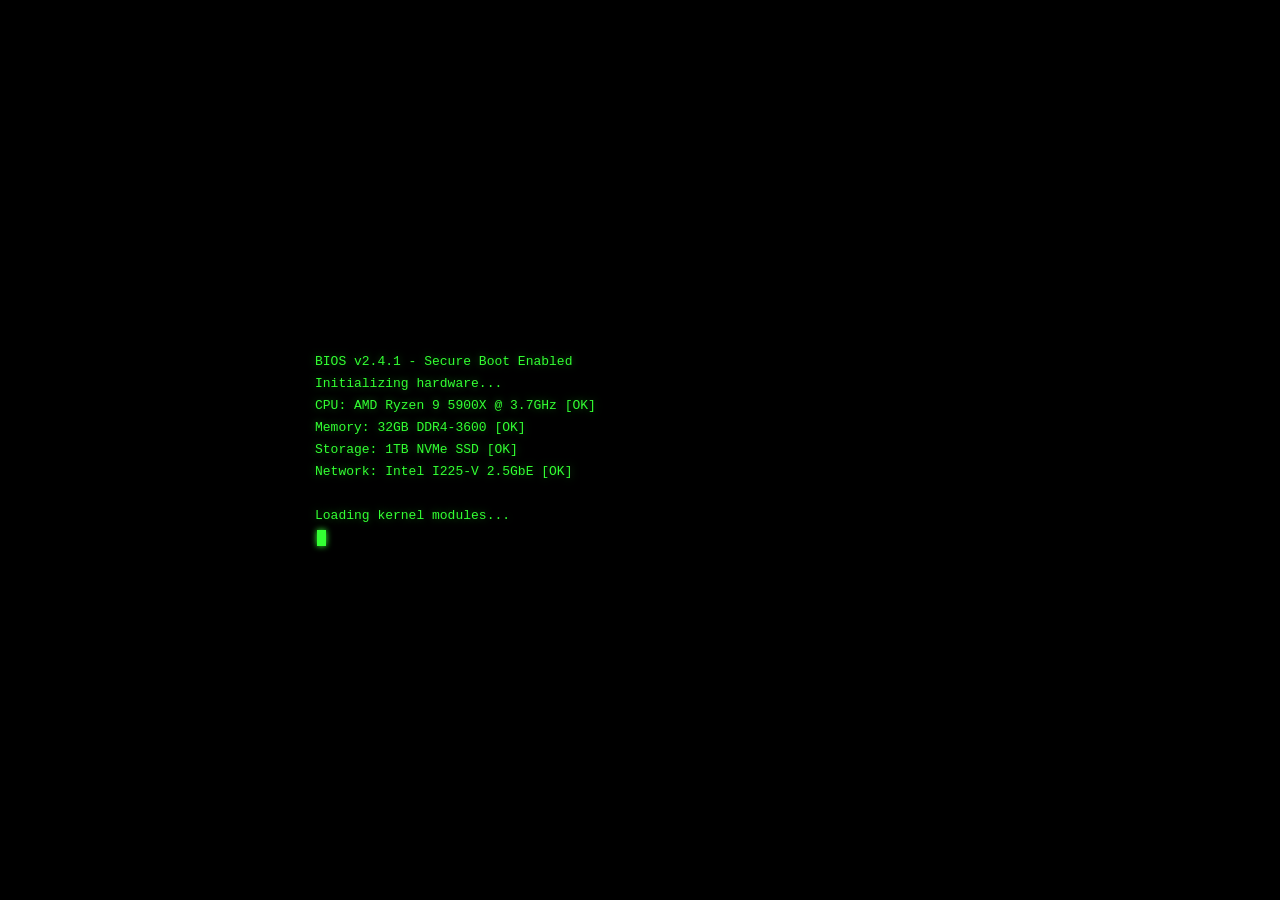
<file: index.html>
<!DOCTYPE html>
<html lang="en">
<head>
<meta charset="utf-8" />
<meta name="viewport" content="width=device-width,initial-scale=1" />
<title>Ayush Charjan | Cybersecurity Terminal Portfolio</title>
<meta name="description" content="Ayush Charjan's interactive terminal-style portfolio featuring cybersecurity projects, skills, experience, and contact links." />
<meta property="og:title" content="Ayush Charjan | Cybersecurity Terminal Portfolio" />
<meta property="og:description" content="Explore Ayush Charjan's cybersecurity-focused interactive terminal portfolio." />
<meta property="og:type" content="website" />
<meta property="og:url" content="https://ayush-charjan.github.io/" />
<meta name="twitter:card" content="summary" />
<meta name="twitter:title" content="Ayush Charjan | Cybersecurity Terminal Portfolio" />
<meta name="twitter:description" content="Explore Ayush Charjan's cybersecurity-focused interactive terminal portfolio." />
<meta name="keywords" content="Ayush Charjan, Cybersecurity, CEH, Ethical Hacker, Cloud Security, AWS, SOC Analyst, Portfolio, Pune, Nashik" />
<meta name="author" content="Ayush Charjan" />
<meta name="theme-color" content="#0a0a0a" />
<meta name="apple-mobile-web-app-capable" content="yes" />
<meta name="apple-mobile-web-app-status-bar-style" content="black-translucent" />
<link rel="icon" type="image/svg+xml" href="data:image/svg+xml,<svg xmlns='http://www.w3.org/2000/svg' viewBox='0 0 100 100'><text y='.9em' font-size='90'>💻</text></svg>" />
<link rel="preconnect" href="https://fonts.googleapis.com">
<link rel="preconnect" href="https://fonts.gstatic.com" crossorigin>
<link href="https://fonts.googleapis.com/css2?family=JetBrains+Mono:wght@400;600&display=swap" rel="stylesheet">
<link rel="stylesheet" href="./index.css" />
</head>
<body class="crt-active">

<!-- Boot Screen -->
<div class="boot-screen" id="bootScreen">
  <div class="boot-text" id="bootText"></div>
</div>

<!-- Matrix Rain Canvas -->
<canvas id="matrix-canvas"></canvas>

<!-- Header -->
<header class="top-header" id="topHeader" role="banner">
  <div class="ascii" aria-hidden="true">
 █████╗ ██╗   ██╗██╗   ██╗███████╗██╗  ██╗     ██████╗██╗  ██╗ █████╗ ██████╗      ██╗ █████╗ ███╗   ██╗
██╔══██╗╚██╗ ██╔╝██║   ██║██╔════╝██║  ██║    ██╔════╝██║  ██║██╔══██╗██╔══██╗     ██║██╔══██╗████╗  ██║
███████║ ╚████╔╝ ██║   ██║███████╗███████║    ██║     ███████║███████║██████╔╝     ██║███████║██╔██╗ ██║
██╔══██║  ╚██╔╝  ██║   ██║╚════██║██╔══██║    ██║     ██╔══██║██╔══██║██╔══██╗██   ██║██╔══██║██║╚██╗██║
██║  ██║   ██║   ╚██████╔╝███████║██║  ██║    ╚██████╗██║  ██║██║  ██║██║  ██║╚█████╔╝██║  ██║██║ ╚████║
╚═╝  ╚═╝   ╚═╝    ╚═════╝ ╚══════╝╚═╝  ╚═╝     ╚═════╝╚═╝  ╚═╝╚═╝  ╚═╝╚═╝  ╚═╝ ╚════╝ ╚═╝  ╚═╝╚═╝  ╚═══╝</div>
  <div class="top-row">
    <div class="datetime" id="live-datetime">--:--:--</div>
    <div class="badge"><span class="status-dot"></span> <span id="status-badge">ONLINE</span></div>
  </div>
</header>

<!-- Main Content -->
<main class="page" id="page" role="main">
  <h1 class="sr-only">Ayush Charjan Cybersecurity Terminal Portfolio</h1>
  <div class="main-wrap" id="mainWrap">
    <div class="terminal" id="terminal">
      <div class="term-content" id="termContent" role="log" aria-live="polite">
        <div id="outputContainer"></div>
      </div>
      <div class="term-input-wrap">
        <div class="autocomplete" id="autocomplete"></div>
        <div class="term-input" id="inputArea">
          <span class="prompt"><span class="user">ayush</span><span class="at">@</span><span class="host">portfolio</span><span class="colon">:</span><span class="path">~</span><span class="symbol">$</span></span>
          <input id="command-input" autocomplete="off" spellcheck="false" aria-label="Terminal input" />
          <span class="cursor" aria-hidden="true"></span>
        </div>
      </div>
    </div>
    <div class="hint">💡 Type <strong>help</strong> for commands · <strong>Tab</strong> autocomplete · <strong>↑↓</strong> history</div>
  </div>
</main>

<!-- Sidebar -->
<aside class="sidebar" id="sidebar" aria-label="System stats">
  <div class="card">
    <div class="title">System Monitor</div>
    <div class="stat-row"><div class="stat-label">Uptime</div><div class="stat-value" id="uptime">0:00:00</div></div>
    <div class="stat-row"><div class="stat-label">CPU</div><div class="stat-value" id="cpu">0%</div></div>
    <div class="bar-wrap"><div class="bar-inner" id="cpu-bar"></div></div>
    <div style="height:8px"></div>
    <div class="stat-row"><div class="stat-label">Memory</div><div class="stat-value" id="memory">0%</div></div>
    <div class="bar-wrap"><div class="bar-inner" id="memory-bar"></div></div>
  </div>
  <div class="card">
    <div class="title">Network</div>
    <div class="stat-row"><div class="stat-label">↑ Upload</div><div class="stat-value" id="upload">0 KB/s</div></div>
    <div class="stat-row"><div class="stat-label">↓ Download</div><div class="stat-value" id="download">0 KB/s</div></div>
    <div class="stat-row"><div class="stat-label">Connections</div><div class="stat-value" id="connections">0</div></div>
    <div style="height:8px"></div>
    <div class="title" style="font-size:9px;margin-bottom:4px">Activity Log</div>
    <div class="noise" id="console-feed">initializing...</div>
  </div>
</aside>

<!-- Footer -->
<footer class="bottom-footer" id="bottomFooter" role="contentinfo">
  <span>© <span id="footerYear">2026</span> Ayush Charjan</span>
  <div class="footer-shortcuts">
    <span><kbd>Ctrl</kbd>+<kbd>L</kbd> clear</span>
    <span><kbd>Tab</kbd> complete</span>
    <span><kbd>↑</kbd><kbd>↓</kbd> history</span>
  </div>
</footer>

<script>
(function(){
  // === BOOT SEQUENCE ===
  const bootScreen = document.getElementById('bootScreen');
  const bootText = document.getElementById('bootText');
  const bootLines = [
    'BIOS v2.4.1 - Secure Boot Enabled',
    'Initializing hardware...',
    'CPU: AMD Ryzen 9 5900X @ 3.7GHz [OK]',
    'Memory: 32GB DDR4-3600 [OK]',
    'Storage: 1TB NVMe SSD [OK]',
    'Network: Intel I225-V 2.5GbE [OK]',
    '',
    'Loading kernel modules...',
    '  [OK] security/firewall',
    '  [OK] crypto/ssl',
    '  [OK] net/tcp_stack',
    '  [OK] fs/encrypted',
    '',
    'Starting system services...',
    '  [OK] sshd',
    '  [OK] nginx',
    '  [OK] postgresql',
    '',
    'Running security checks...',
    '  [OK] Firewall active',
    '  [OK] Intrusion detection online',
    '  [OK] All systems nominal',
    '',
    'Welcome to AyushOS v1.0.0',
    'Type "help" for available commands.',
    ''
  ];

  let bootIdx = 0;
  let bootContent = '';
  const bootCursor = document.createElement('span');
  bootCursor.className = 'boot-cursor';

  function typeBoot() {
    if (bootIdx < bootLines.length) {
      bootContent += bootLines[bootIdx] + '\n';
      bootText.textContent = bootContent;
      bootText.appendChild(bootCursor);
      bootIdx++;
      setTimeout(typeBoot, 50 + Math.random() * 80);
    } else {
      setTimeout(() => {
        bootScreen.classList.add('hidden');
        initTerminal();
      }, 600);
    }
  }

  // Update footer year dynamically
  document.getElementById('footerYear').textContent = new Date().getFullYear();

  // Start boot sequence
  setTimeout(typeBoot, 300);

  // === TERMINAL INIT ===
  function initTerminal() {
    const termContent = document.getElementById('termContent');
    const outputContainer = document.getElementById('outputContainer');
    const input = document.getElementById('command-input');
    const autocomplete = document.getElementById('autocomplete');

    let history = [];
    let histIdx = -1;
    let startTime = Date.now();
    let selectedAutocomplete = -1;

    // Welcome message
    typeOutput(`
┌──────────────────────────────────────────────────────────────┐
│  Welcome to Ayush Charjan's Interactive Terminal Portfolio   │
│  ──────────────────────────────────────────────────────────  │
│  Cybersecurity Specialist · Cloud Engineer · Developer       │
└──────────────────────────────────────────────────────────────┘

Type 'help' for available commands, or try 'neofetch' for system info.
`, false, () => input.focus());

    // === COMMANDS ===
    const commands = {
      help: {
        desc: 'Show available commands',
        fn: () => `
┌─[ AVAILABLE COMMANDS ]────────────────────────────────────────┐
│                                                               │
│  PORTFOLIO                                                    │
│  ─────────                                                    │
│  about        Display profile information                     │
│  skills       Show technical skills                           │
│  projects     List all projects                               │
│  experience   Display work experience                         │
│  education    Show educational background                     │
│  achievements Display certifications & achievements           │
│  contact      Show contact information                        │
│  resume       View/download resume                            │
│                                                               │
│  SYSTEM                                                       │
│  ──────                                                       │
│  neofetch     Display system information                      │
│  whoami       Show current user                               │
│  date         Show current date and time                      │
│  uptime       Show session uptime                             │
│  pwd          Print working directory                         │
│  ls           List available sections                         │
│  history      Show command history                            │
│  clear        Clear terminal screen                           │
│                                                               │
│  FUN                                                          │
│  ───                                                          │
│  matrix       Toggle Matrix rain effect                       │
│  sudo         Try to gain root access ;)                      │
│  cowsay       Make a cow say something                        │
│  banner       Show ASCII art banner                           │
│  hire         Check hiring availability                       │
│  social       Show all social links                           │
│                                                               │
│  Tip: Use Tab for autocomplete, ↑↓ for history                │
└───────────────────────────────────────────────────────────────┘`
      },

      about: {
        desc: 'Display profile information',
        fn: () => `
╔══════════════════════════════════════════════════════════════╗
║                      AYUSH CHARJAN                           ║
║    Certified Ethical Hacker (CEH) | Cybersecurity & Cloud    ║
╚══════════════════════════════════════════════════════════════╝

Entry-level Cybersecurity and Cloud Security professional with 
hands-on experience in SOC operations, log analysis, vulnerability 
assessment, and incident response.

Certified Ethical Hacker (CEH) with working knowledge of penetration 
testing methodologies, OWASP Top 10, and MITRE ATT&CK framework.

┌─ HIGHLIGHTS ─────────────────────────────────────────────────┐
│ ◆ CEH Certified - EC-Council                                 │
│ ◆ Top 3 Globally - Google Cloud × Hack2Skill                 │
│ ◆ 2× Winner - National-Level Hackathons                      │
│ ◆ AWS Certified Cloud Practitioner                           │
│ ◆ Currently @ Bajaj Finserv (App Dev Intern)                 │
└──────────────────────────────────────────────────────────────┘

Seeking: SOC Analyst · Cloud Security Engineer · Security Engineer`
      },

      skills: {
        desc: 'Show technical skills',
        fn: () => `
┌─[ TECHNICAL SKILLS ]─────────────────────────────────────────┐
│                                                              │
│  ╔═══════════════════════════════════════════════════════╗  │
│  ║ CYBERSECURITY                                         ║  │
│  ╠═══════════════════════════════════════════════════════╣  │
│  ║ SOC Operations · Incident Response · Log Analysis     ║  │
│  ║ Vulnerability Assessment · OWASP Top 10               ║  │
│  ║ MITRE ATT&CK · Penetration Testing                    ║  │
│  ╚═══════════════════════════════════════════════════════╝  │
│                                                              │
│  ╔═══════════════════════════════════════════════════════╗  │
│  ║ SECURITY TOOLS                                        ║  │
│  ╠═══════════════════════════════════════════════════════╣  │
│  ║ Wireshark · Nmap · Burp Suite · Metasploit            ║  │
│  ╚═══════════════════════════════════════════════════════╝  │
│                                                              │
│  ╔═══════════════════════════════════════════════════════╗  │
│  ║ SIEM & MONITORING                                     ║  │
│  ╠═══════════════════════════════════════════════════════╣  │
│  ║ Log Analysis · Security Event Monitoring              ║  │
│  ║ Alert Triage · SOC-style Environment                  ║  │
│  ╚═══════════════════════════════════════════════════════╝  │
│                                                              │
│  ╔═══════════════════════════════════════════════════════╗  │
│  ║ CLOUD SECURITY                                        ║  │
│  ╠═══════════════════════════════════════════════════════╣  │
│  ║ AWS: IAM, Security Hub, CloudTrail                    ║  │
│  ║ GCP: VPC, IAM, Security Command Center                ║  │
│  ╚═══════════════════════════════════════════════════════╝  │
│                                                              │
│  ╔═══════════════════════════════════════════════════════╗  │
│  ║ PROGRAMMING & FRAMEWORKS                              ║  │
│  ╠═══════════════════════════════════════════════════════╣  │
│  ║ Python · SQL · Java · C                               ║  │
│  ║ Django · FastAPI · Flask · Flutter                    ║  │
│  ╚═══════════════════════════════════════════════════════╝  │
│                                                              │
│  ╔═══════════════════════════════════════════════════════╗  │
│  ║ SYSTEMS & NETWORKING                                  ║  │
│  ╠═══════════════════════════════════════════════════════╣  │
│  ║ Linux · TCP/IP · DNS · HTTP/S · Firewall Concepts     ║  │
│  ║ Network Traffic Analysis                              ║  │
│  ╚═══════════════════════════════════════════════════════╝  │
│                                                              │
└──────────────────────────────────────────────────────────────┘`
      },

      projects: {
        desc: 'List all projects',
        fn: () => `
┌─[ PROJECTS ]─────────────────────────────────────────────────┐
│                                                              │
│  ┏━━━━━━━━━━━━━━━━━━━━━━━━━━━━━━━━━━━━━━━━━━━━━━━━━━━━━━━┓  │
│  ┃  01  PRIVACHECK — Android Privacy Analysis            ┃  │
│  ┗━━━━━━━━━━━━━━━━━━━━━━━━━━━━━━━━━━━━━━━━━━━━━━━━━━━━━━━┛  │
│      Static analysis of Android APKs to detect               │
│      overprivileged permissions and privacy risks.           │
│      Flagged anomalies across 100+ tested APKs.              │
│      Stack: Python · Flask · Androguard · Render             │
│                                                              │
│  ┏━━━━━━━━━━━━━━━━━━━━━━━━━━━━━━━━━━━━━━━━━━━━━━━━━━━━━━━┓  │
│  ┃  02  ANDROID MALWARE DETECTOR                         ┃  │
│  ┗━━━━━━━━━━━━━━━━━━━━━━━━━━━━━━━━━━━━━━━━━━━━━━━━━━━━━━━┛  │
│      ML classifier trained on 200+ APKs achieving            │
│      98%+ malware detection accuracy.                        │
│      Engineered features from API calls & permissions.       │
│      Stack: Python · Androguard · Scikit-learn               │
│                                                              │
│  ┏━━━━━━━━━━━━━━━━━━━━━━━━━━━━━━━━━━━━━━━━━━━━━━━━━━━━━━━┓  │
│  ┃  03  PREPMATE — AI Interview Platform                 ┃  │
│  ┗━━━━━━━━━━━━━━━━━━━━━━━━━━━━━━━━━━━━━━━━━━━━━━━━━━━━━━━┛  │
│      AI-powered interview prep with coding challenges,       │
│      group discussions, and NLP resume evaluation.           │
│      Stack: Django · FastAPI · AI/ML                         │
│                                                              │
│  ┏━━━━━━━━━━━━━━━━━━━━━━━━━━━━━━━━━━━━━━━━━━━━━━━━━━━━━━━┓  │
│  ┃  04  TRAVELMATE — Tourist Safety System               ┃  │
│  ┗━━━━━━━━━━━━━━━━━━━━━━━━━━━━━━━━━━━━━━━━━━━━━━━━━━━━━━━┛  │
│      Location-based safety scores from crime datasets.       │
│      Generates travel advisories for tourists.               │
│      Stack: Django · Flask · FastAPI · JavaScript            │
│                                                              │
│  ┏━━━━━━━━━━━━━━━━━━━━━━━━━━━━━━━━━━━━━━━━━━━━━━━━━━━━━━━┓  │
│  ┃  05  TELEMEDICINE VOICE ASSISTANT                     ┃  │
│  ┗━━━━━━━━━━━━━━━━━━━━━━━━━━━━━━━━━━━━━━━━━━━━━━━━━━━━━━━┛  │
│      Multilingual voice healthcare assistant for             │
│      patient triage and appointment scheduling.              │
│      Stack: Python · FastAPI · Docker · GCP                  │
│                                                              │
└──────────────────────────────────────────────────────────────┘`
      },

      experience: {
        desc: 'Display work experience',
        alias: ['exp'],
        fn: () => `
┌─[ EXPERIENCE ]───────────────────────────────────────────────┐
│                                                              │
│  ╔════════════════════════════════════════════════════════╗ │
│  ║  APPLICATION DEVELOPMENT INTERN                        ║ │
│  ║  Bajaj Finserv · Feb 2026 – Present                    ║ │
│  ╚════════════════════════════════════════════════════════╝ │
│                                                              │
│  ├─ Architected Cross-Platform SDUI: Engineered unified     │
│  │  Flutter PoC (iOS/Android/Web) with Server-Driven UI,    │
│  │  reducing frontend dev time by 40% & UI releases by 60%  │
│  │                                                           │
│  ├─ Modernized Legacy Tech Stack: Evaluated migration from  │
│  │  hybrid Native/PWA to single codebase, achieving 100%    │
│  │  cross-platform feature parity                           │
│  │                                                           │
│  ├─ Cross-Functional Collaboration: Partnered with 3+       │
│  │  engineering/product teams in Agile environment across   │
│  │  10+ enterprise deliverables                             │
│  │                                                           │
│  └─ Enhanced Application Security: Designed secure auth     │
│     checks & input validation in SDUI parser, mitigating    │
│     OWASP Top 10 web/mobile security risks                  │
│                                                              │
│  ╔════════════════════════════════════════════════════════╗ │
│  ║  CYBER SECURITY & DIGITAL FORENSICS INTERN             ║ │
│  ║  Cyber Secured India (CSI) · Apr 2025 – Jun 2025       ║ │
│  ╚════════════════════════════════════════════════════════╝ │
│                                                              │
│  ├─ Monitored security logs in SOC environment using        │
│  │  Wireshark, identifying patterns across 50+ daily events │
│  ├─ Conducted vulnerability scans with Nmap, documented     │
│  │  findings using CVSS severity scores                     │
│  ├─ Assisted in pentests applying OWASP Top 10 methodology  │
│  │  (SQL injection, XSS identification)                     │
│  └─ Contributed to root cause analysis for 5+ security      │
│     events and incident response workflows                  │
│                                                              │
│  Tools: Wireshark · Nmap · Burp Suite · OWASP · Linux       │
│                                                              │
└──────────────────────────────────────────────────────────────┘`
      },

      education: {
        desc: 'Show educational background',
        alias: ['edu'],
        fn: () => `
┌─[ EDUCATION ]────────────────────────────────────────────────┐
│                                                              │
│  ◉ B.Tech in Computer Science & Engineering                  │
│    ┌──────────────────────────────────────────────────────┐ │
│    │ Deogiri Institute of Engineering and Management      │ │
│    │ Studies (DIEMS), Chh.Sambhajinagar(Aurangabad)         │ │
│    │ Duration: 2022 – 2026 (Expected)                     │ │
│    └──────────────────────────────────────────────────────┘ │
│                                                              │
│  ◉ Higher Secondary Certificate (HSC)                        │
│    ┌──────────────────────────────────────────────────────┐ │
│    │ Kendriya Vidyalaya Sangathan, CBSE                   │ │
│    │ Year: 2022 · Score: 74.2%                            │ │
│    └──────────────────────────────────────────────────────┘ │
│                                                              │
│  ◉ Secondary School Certificate (SSC)                        │
│    ┌──────────────────────────────────────────────────────┐ │
│    │ Kendriya Vidyalaya Sangathan, CBSE                   │ │
│    │ Year: 2020 · Score: 77%                              │ │
│    └──────────────────────────────────────────────────────┘ │
│                                                              │
└──────────────────────────────────────────────────────────────┘`
      },

      achievements: {
        desc: 'Display certifications & achievements',
        alias: ['ach'],
        fn: () => `
┌─[ CERTIFICATIONS & ACHIEVEMENTS ]────────────────────────────┐
│                                                              │
│  ╔═══════════════════════════════════════════════════════╗  │
│  ║ CERTIFICATIONS                                        ║  │
│  ╚═══════════════════════════════════════════════════════╝  │
│  ✓ Certified Ethical Hacker (CEH) — EC-Council              │
│  ✓ AWS Certified Cloud Practitioner                         │
│  ✓ Google Cloud — Associate Cloud Engineer (Course)         │
│  ✓ Coursera — Computer Networking (Google)                  │
│                                                              │
│  ╔═══════════════════════════════════════════════════════╗  │
│  ║ HACKATHONS & COMPETITIONS                             ║  │
│  ╚═══════════════════════════════════════════════════════╝  │
│  🏆 2× WINNER - National-Level Hackathons                   │
│  🌍 TOP 3 GLOBALLY - Google Cloud × Hack2Skill Quiz        │
│                                                              │
│  ╔═══════════════════════════════════════════════════════╗  │
│  ║ ACTIVITIES & LEADERSHIP                               ║  │
│  ╚═══════════════════════════════════════════════════════╝  │
│  🎤 Conducted technical workshops on cybersecurity topics   │
│  🤾 National-Level Handball Player                          │
│                                                              │
└──────────────────────────────────────────────────────────────┘`
      },

      contact: {
        desc: 'Show contact information',
        fn: () => ({
          html: true,
          text: `
┌─[ CONTACT INFORMATION ]──────────────────────────────────────┐
│                                                              │
│  ╔════════════════════════════════════════════════════════╗ │
│  ║  Let's Connect!                                        ║ │
│  ╚════════════════════════════════════════════════════════╝ │
│                                                              │
│  📧 Email     <a href="mailto:ayushmcharjan@gmail.com">ayushmcharjan@gmail.com</a>                      │
│                                                              │
│  📱 Phone     +91-8275535864                                │
│                                                              │
│  💼 LinkedIn  <a href="https://www.linkedin.com/in/ayush-charjan" target="_blank" rel="noopener">linkedin.com/in/ayush-charjan</a>                │
│                                                              │
│  🐙 GitHub    <a href="https://github.com/ayush-charjan" target="_blank" rel="noopener">github.com/ayush-charjan</a>                      │
│                                                              │
│  🏅 Credly    <a href="https://credly.com/users/ayush-charjan" target="_blank" rel="noopener">credly.com/users/ayush-charjan</a>                │
│                                                              │
│  ─────────────────────────────────────────────────────────  │
│  📍 Location: Pune · Nashik · Goa · Chh.Sambhajinagar       │
│               (Aurangabad), Maharashtra, India              │
│                                                              │
└──────────────────────────────────────────────────────────────┘`
        })
      },

      resume: {
        desc: 'View/download resume',
        alias: ['cv', 'urhired'],
        fn: () => ({
          html: true,
          text: `
┌─[ RESUME ]───────────────────────────────────────────────────┐
│                                                              │
│  📄 View or download my resume:                             │
│                                                              │
│  <a href="https://drive.google.com/file/d/1Ud-yw0fHT2893fpkEcr-7T7jI7hxUbiZ/view?usp=sharing" target="_blank" rel="noopener">► Click here to open Resume (Google Drive)</a>              │
│                                                              │
│  ─────────────────────────────────────────────────────────  │
│  Tip: Right-click the link to download or open in new tab   │
│                                                              │
└──────────────────────────────────────────────────────────────┘`
        })
      },

      neofetch: {
        desc: 'Display system information',
        fn: () => ({
          html: true,
          text: `<div class="neofetch-wrap">
<div class="neofetch-logo">
        ▄▄▄▄▄▄▄
       ██╔════╝
       ███████╗
       ╚════██║
       ███████║
       ╚══════╝
    ▀▀▀▀▀▀▀▀▀▀▀
</div>
<div class="neofetch-info">
<span class="label">ayush</span><span class="value">@portfolio</span>
──────────────────────
<span class="label">OS:</span> <span class="value">AyushOS v1.0.0 (Web-based)</span>
<span class="label">Host:</span> <span class="value">GitHub Pages</span>
<span class="label">Kernel:</span> <span class="value">JavaScript ES2024</span>
<span class="label">Uptime:</span> <span class="value" id="neo-uptime">0 mins</span>
<span class="label">Shell:</span> <span class="value">portfolio-sh 1.0</span>
<span class="label">Resolution:</span> <span class="value">${window.innerWidth}x${window.innerHeight}</span>
<span class="label">Theme:</span> <span class="value">CRT Green [Dark]</span>
<span class="label">Terminal:</span> <span class="value">Interactive Portfolio Terminal</span>
<span class="label">CPU:</span> <span class="value">${navigator.hardwareConcurrency || 4} cores @ browser</span>
<span class="label">Memory:</span> <span class="value">Unlimited (Cloud)</span>

<div class="neofetch-colors">
  <span style="background:#1a1a1a"></span>
  <span style="background:#ff4444"></span>
  <span style="background:#33ff33"></span>
  <span style="background:#ffb000"></span>
  <span style="background:#4444ff"></span>
  <span style="background:#ff44ff"></span>
  <span style="background:#00ffff"></span>
  <span style="background:#ffffff"></span>
</div>
</div>
</div>`
        })
      },

      whoami: {
        desc: 'Show current user',
        fn: () => 'ayush'
      },

      date: {
        desc: 'Show current date and time',
        fn: () => new Date().toString()
      },

      uptime: {
        desc: 'Show session uptime',
        fn: () => {
          const elapsed = Date.now() - startTime;
          const secs = Math.floor(elapsed / 1000);
          const mins = Math.floor(secs / 60);
          const hrs = Math.floor(mins / 60);
          return ` ${hrs}:${String(mins % 60).padStart(2,'0')}:${String(secs % 60).padStart(2,'0')} up, 1 user, load average: 0.42, 0.38, 0.35`;
        }
      },

      pwd: {
        desc: 'Print working directory',
        fn: () => '/home/ayush/portfolio'
      },

      ls: {
        desc: 'List available sections',
        fn: () => `about.txt    achievements.txt    contact.txt    education.txt
experience.txt    projects/    resume.pdf    skills.txt`
      },

      history: {
        desc: 'Show command history',
        fn: () => history.length ? history.map((c, i) => `  ${i + 1}  ${c}`).join('\n') : '  (no commands in history)'
      },

      clear: {
        desc: 'Clear terminal screen',
        alias: ['cls'],
        fn: () => { outputContainer.innerHTML = ''; return null; }
      },

      matrix: {
        desc: 'Toggle Matrix rain effect',
        fn: () => {
          toggleMatrix();
          return '🎬 Matrix mode toggled. Press any key to exit.';
        }
      },

      sudo: {
        desc: 'Try to gain root access',
        fn: (args) => {
          if (!args) return 'usage: sudo <command>';
          return `[sudo] password for ayush: ********
Sorry, user ayush is not allowed to execute '${args}' as root.
Nice try though! 😄`;
        }
      },

      cowsay: {
        desc: 'Make a cow say something',
        fn: (args) => {
          const msg = args || 'Moo! Welcome to my portfolio!';
          const border = '─'.repeat(msg.length + 2);
          return `
 ┌${border}┐
 │ ${msg} │
 └${border}┘
        \\   ^__^
         \\  (oo)\\_______
            (__)\\       )\\/\\
                ||----w |
                ||     ||`;
        }
      },

      echo: {
        desc: 'Print text',
        fn: (args) => args || ''
      },

      banner: {
        desc: 'Show ASCII art banner',
        fn: () => `
   ██████╗██╗   ██╗██████╗ ███████╗██████╗ ███████╗███████╗ ██████╗
  ██╔════╝╚██╗ ██╔╝██╔══██╗██╔════╝██╔══██╗██╔════╝██╔════╝██╔════╝
  ██║      ╚████╔╝ ██████╔╝█████╗  ██████╔╝███████╗█████╗  ██║     
  ██║       ╚██╔╝  ██╔══██╗██╔══╝  ██╔══██╗╚════██║██╔══╝  ██║     
  ╚██████╗   ██║   ██████╔╝███████╗██║  ██║███████║███████╗╚██████╗
   ╚═════╝   ╚═╝   ╚═════╝ ╚══════╝╚═╝  ╚═╝╚══════╝╚══════╝ ╚═════╝
                                                                   
     🔒 Securing the Digital World, One Vulnerability at a Time 🔒
`
      },

      hire: {
        desc: 'Show hiring availability',
        alias: ['available', 'status'],
        fn: () => `
┌─[ AVAILABILITY STATUS ]──────────────────────────────────────┐
│                                                              │
│  🟢 OPEN TO OPPORTUNITIES                                   │
│                                                              │
│  Looking for roles in:                                       │
│  ├─ SOC Analyst (L1/L2)                                      │
│  ├─ Cloud Security Engineer                                  │
│  ├─ Security Engineer                                        │
│  ├─ Penetration Tester                                       │
│  └─ Application Security Engineer                            │
│                                                              │
│  📍 Preferred: Pune · Nashik · Goa · Remote                 │
│  🕐 Notice Period: Immediate / 15 days                      │
│  💼 Experience: Entry-Level + Internships                   │
│                                                              │
│  📧 Reach out: ayushmcharjan@gmail.com                      │
│                                                              │
└──────────────────────────────────────────────────────────────┘`
      },

      social: {
        desc: 'Show all social links',
        fn: () => ({
          html: true,
          text: `
┌─[ CONNECT WITH ME ]──────────────────────────────────────────┐
│                                                              │
│  💼 <a href="https://www.linkedin.com/in/ayush-charjan" target="_blank" rel="noopener">LinkedIn</a>     Connect professionally                  │
│  🐙 <a href="https://github.com/ayush-charjan" target="_blank" rel="noopener">GitHub</a>       Check out my code                       │
│  🏅 <a href="https://credly.com/users/ayush-charjan" target="_blank" rel="noopener">Credly</a>       View my certifications                  │
│  📧 <a href="mailto:ayushmcharjan@gmail.com">Email</a>        Drop me a message                       │
│                                                              │
└──────────────────────────────────────────────────────────────┘`
        })
      },

      cat: {
        desc: 'View file contents',
        fn: (args) => {
          if (!args) return 'usage: cat <filename>';
          const file = args.replace('.txt', '').replace('.pdf', '');
          if (commands[file]) {
            const result = commands[file].fn();
            return typeof result === 'object' ? result : result;
          }
          return `cat: ${args}: No such file or directory`;
        }
      }
    };

    // Build command list with aliases
    const allCommands = {};
    Object.keys(commands).forEach(cmd => {
      allCommands[cmd] = commands[cmd];
      if (commands[cmd].alias) {
        commands[cmd].alias.forEach(a => {
          allCommands[a] = commands[cmd];
        });
      }
    });

    // === OUTPUT HELPERS ===
    function addOutput(text, isError = false, isHtml = false, className = '') {
      const div = document.createElement('div');
      div.className = 'output' + (className ? ' ' + className : '');
      if (isError) div.classList.add('error');
      if (isHtml) {
        div.innerHTML = text;
      } else {
        div.textContent = text;
      }
      outputContainer.appendChild(div);
      termContent.scrollTop = termContent.scrollHeight;
    }

    function typeOutput(text, isHtml = false, callback) {
      const div = document.createElement('div');
      div.className = 'output';
      outputContainer.appendChild(div);
      
      let i = 0;
      const chars = text.split('');
      
      function typeChar() {
        if (i < chars.length) {
          if (isHtml) {
            div.innerHTML = text.substring(0, i + 1);
          } else {
            div.textContent += chars[i];
          }
          i++;
          termContent.scrollTop = termContent.scrollHeight;
          setTimeout(typeChar, 1);
        } else if (callback) {
          callback();
        }
      }
      typeChar();
    }

    function addInputEcho(cmd) {
      const div = document.createElement('div');
      div.className = 'output cmd-echo';
      div.innerHTML = `<span class="prompt"><span class="user">ayush</span><span class="at">@</span><span class="host">portfolio</span><span class="colon">:</span><span class="path">~</span><span class="symbol">$</span></span> ${escapeHtml(cmd)}`;
      outputContainer.appendChild(div);
      termContent.scrollTop = termContent.scrollHeight;
    }

    function escapeHtml(str) {
      return str.replace(/&/g, '&amp;').replace(/</g, '&lt;').replace(/>/g, '&gt;');
    }

    // === AUTOCOMPLETE ===
    function updateAutocomplete(val) {
      if (!val) {
        autocomplete.classList.remove('show');
        return;
      }
      
      const matches = Object.keys(commands).filter(cmd => 
        cmd.startsWith(val.toLowerCase()) && cmd !== val.toLowerCase()
      );
      
      if (matches.length === 0) {
        autocomplete.classList.remove('show');
        return;
      }
      
      autocomplete.innerHTML = matches.slice(0, 6).map((cmd, i) => 
        `<div class="autocomplete-item${i === 0 ? ' selected' : ''}" data-cmd="${cmd}">
          <span class="cmd">${cmd}</span>
          <span class="desc">${commands[cmd].desc}</span>
        </div>`
      ).join('');
      
      autocomplete.classList.add('show');
      selectedAutocomplete = 0;
      
      autocomplete.querySelectorAll('.autocomplete-item').forEach(item => {
        item.addEventListener('click', () => {
          input.value = item.dataset.cmd;
          autocomplete.classList.remove('show');
          input.focus();
        });
      });
    }

    // === MATRIX EFFECT ===
    const canvas = document.getElementById('matrix-canvas');
    const ctx = canvas.getContext('2d');
    let matrixActive = false;
    let matrixAnim = null;
    let matrixDrops = [];
    let matrixExitHandler = null;

    function toggleMatrix() {
      matrixActive = !matrixActive;
      if (matrixActive) {
        // Setup canvas
        canvas.width = window.innerWidth;
        canvas.height = window.innerHeight;
        canvas.classList.add('active');
        
        // Initialize drops
        const fontSize = 14;
        const columns = Math.floor(canvas.width / fontSize);
        matrixDrops = Array(columns).fill(1);
        
        // Start animation
        startMatrixAnimation();
        
        // Setup exit handler with delay (remove old one first)
        if (matrixExitHandler) {
          document.removeEventListener('keydown', matrixExitHandler);
        }
        matrixExitHandler = function(e) {
          if (e.key !== 'F5' && e.key !== 'F12') {
            e.preventDefault();
            e.stopPropagation();
            toggleMatrix();
          }
        };
        // Add small delay so user can see the effect
        setTimeout(() => {
          if (matrixActive) {
            document.addEventListener('keydown', matrixExitHandler);
          }
        }, 500);
      } else {
        // Stop animation
        if (matrixAnim) {
          cancelAnimationFrame(matrixAnim);
          matrixAnim = null;
        }
        canvas.classList.remove('active');
        ctx.clearRect(0, 0, canvas.width, canvas.height);
        
        // Remove exit handler
        if (matrixExitHandler) {
          document.removeEventListener('keydown', matrixExitHandler);
          matrixExitHandler = null;
        }
        // Refocus input
        input.focus();
      }
    }

    function startMatrixAnimation() {
      const chars = 'アイウエオカキクケコサシスセソタチツテトナニヌネノハヒフヘホマミムメモヤユヨラリルレロワヲン0123456789ABCDEF';
      const fontSize = 14;

      function draw() {
        if (!matrixActive) return;
        
        ctx.fillStyle = 'rgba(0, 0, 0, 0.05)';
        ctx.fillRect(0, 0, canvas.width, canvas.height);
        ctx.fillStyle = '#0f0';
        ctx.font = fontSize + 'px monospace';

        for (let i = 0; i < matrixDrops.length; i++) {
          const char = chars[Math.floor(Math.random() * chars.length)];
          ctx.fillText(char, i * fontSize, matrixDrops[i] * fontSize);
          if (matrixDrops[i] * fontSize > canvas.height && Math.random() > 0.975) {
            matrixDrops[i] = 0;
          }
          matrixDrops[i]++;
        }
        matrixAnim = requestAnimationFrame(draw);
      }
      draw();
    }

    // === INPUT HANDLING ===
    input.addEventListener('input', () => updateAutocomplete(input.value));
    
    input.addEventListener('keydown', (e) => {
      const items = autocomplete.querySelectorAll('.autocomplete-item');
      
      if (e.key === 'Tab') {
        e.preventDefault();
        if (items.length > 0) {
          const selected = items[selectedAutocomplete] || items[0];
          input.value = selected.dataset.cmd;
          autocomplete.classList.remove('show');
        }
      } else if (e.key === 'ArrowDown' && autocomplete.classList.contains('show')) {
        e.preventDefault();
        items[selectedAutocomplete]?.classList.remove('selected');
        selectedAutocomplete = (selectedAutocomplete + 1) % items.length;
        items[selectedAutocomplete]?.classList.add('selected');
      } else if (e.key === 'ArrowUp') {
        if (autocomplete.classList.contains('show')) {
          e.preventDefault();
          items[selectedAutocomplete]?.classList.remove('selected');
          selectedAutocomplete = (selectedAutocomplete - 1 + items.length) % items.length;
          items[selectedAutocomplete]?.classList.add('selected');
        } else {
          e.preventDefault();
          if (history.length) {
            if (histIdx === -1) histIdx = history.length - 1;
            else histIdx = Math.max(0, histIdx - 1);
            input.value = history[histIdx] || '';
          }
        }
      } else if (e.key === 'ArrowDown' && !autocomplete.classList.contains('show')) {
        e.preventDefault();
        if (histIdx !== -1) {
          histIdx++;
          if (histIdx >= history.length) { histIdx = -1; input.value = ''; }
          else input.value = history[histIdx] || '';
        }
      } else if (e.key === 'Enter') {
        autocomplete.classList.remove('show');
        const raw = input.value.trim();
        if (!raw) return;
        
        addInputEcho(raw);
        history.push(raw);
        histIdx = -1;
        input.value = '';
        
        const parts = raw.split(/\s+/);
        const cmd = parts[0].toLowerCase();
        const args = parts.slice(1).join(' ');
        
        if (allCommands[cmd]) {
          const result = allCommands[cmd].fn(args);
          if (result !== null) {
            if (typeof result === 'object' && result.html) {
              addOutput(result.text, false, true);
            } else if (result) {
              addOutput(result);
            }
          }
        } else {
          addOutput(`bash: ${cmd}: command not found\nType 'help' for available commands.`, true);
        }
      } else if (e.ctrlKey && (e.key === 'l' || e.key === 'L')) {
        e.preventDefault();
        outputContainer.innerHTML = '';
      } else if (e.ctrlKey && e.key === 'c') {
        e.preventDefault();
        addInputEcho(input.value + '^C');
        input.value = '';
      }
    });

    // Click to focus
    document.querySelector('.main-wrap').addEventListener('click', () => input.focus());
    input.focus();

    // === SIDEBAR STATS ===
    function updateStats() {
      const elapsed = Math.floor((Date.now() - startTime) / 1000);
      const hrs = Math.floor(elapsed / 3600);
      const mins = Math.floor((elapsed % 3600) / 60);
      const secs = elapsed % 60;
      document.getElementById('uptime').textContent = `${hrs}:${String(mins).padStart(2,'0')}:${String(secs).padStart(2,'0')}`;
      
      const cpu = Math.floor(Math.random() * 15 + 8);
      const mem = Math.floor(Math.random() * 20 + 35);
      document.getElementById('cpu').textContent = cpu + '%';
      document.getElementById('cpu-bar').style.width = cpu + '%';
      document.getElementById('memory').textContent = mem + '%';
      document.getElementById('memory-bar').style.width = mem + '%';
      
      document.getElementById('upload').textContent = (Math.random() * 50 + 5).toFixed(1) + ' KB/s';
      document.getElementById('download').textContent = (Math.random() * 200 + 20).toFixed(1) + ' KB/s';
      document.getElementById('connections').textContent = Math.floor(Math.random() * 20 + 5);
      
      const logs = [
        'auth: session validated',
        'net: packet received',
        'sys: heartbeat OK',
        'sec: scan complete',
        'ssl: certificate valid',
        'firewall: rule matched',
        'dns: query resolved',
        'http: 200 OK',
        'ssh: connection secure',
        'audit: log rotated',
        'db: query 12ms',
        'cache: hit ratio 94%'
      ];
      document.getElementById('console-feed').textContent = logs[Math.floor(Math.random() * logs.length)];
    }
    setInterval(updateStats, 1000);
    updateStats();

    // === CLOCK ===
    function updateClock() {
      const now = new Date();
      document.getElementById('live-datetime').textContent = now.toLocaleString('en-US', {
        weekday: 'short',
        year: 'numeric',
        month: 'short',
        day: '2-digit',
        hour: '2-digit',
        minute: '2-digit',
        second: '2-digit',
        hour12: false
      });
    }
    setInterval(updateClock, 1000);
    updateClock();

    // === LAYOUT ===
    function layoutTerminal() {
      const header = document.getElementById('topHeader');
      const footer = document.getElementById('bottomFooter');
      const page = document.getElementById('page');
      const mainWrap = document.getElementById('mainWrap');
      const terminal = document.getElementById('terminal');
      const sidebar = document.getElementById('sidebar');

      const headerH = header.offsetHeight;
      const footerH = footer.offsetHeight;

      page.style.paddingTop = headerH + 'px';
      page.style.paddingBottom = footerH + 'px';

      const available = Math.max(200, window.innerHeight - headerH - footerH - 20);
      terminal.style.height = available + 'px';

      const sidebarTop = headerH + 14;
      sidebar.style.top = sidebarTop + 'px';
      sidebar.style.height = Math.max(200, window.innerHeight - sidebarTop - footerH - 14) + 'px';
    }

    window.addEventListener('resize', layoutTerminal);
    layoutTerminal();
  }
})();
</script>
</body>
</html>
</file>
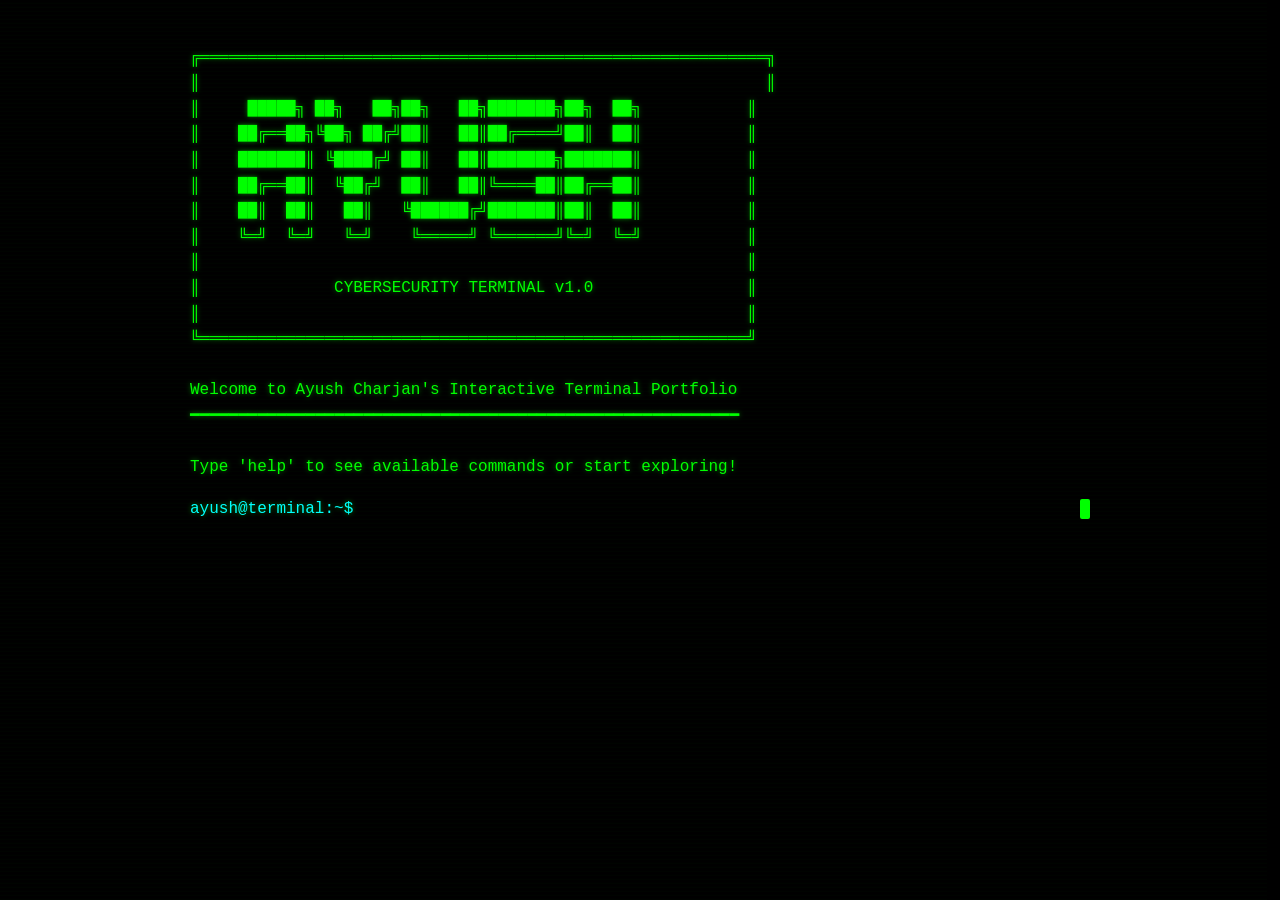
<file: home.html>
<!DOCTYPE html>
<html lang="en">
<head>
    <meta charset="UTF-8" />
    <meta name="viewport" content="width=device-width, initial-scale=1.0"/>
    <title>Ayush Charjan - Cybersecurity Terminal</title>
    <style>
        * { margin: 0; padding: 0; box-sizing: border-box; }

        body {
            background-color: #000;
            color: #0f0;
            font-family: "Courier New", monospace;
            padding: 20px;
            overflow-x: hidden;
            min-height: 100vh;
        }

        /* SCANLINE */
        .scanline {
            position: fixed;
            top: 0;
            left: 0;
            width: 99%;
            height: 100%;
            background: repeating-linear-gradient(
                0deg,
                rgba(0, 255, 0, 0.02) 0px,
                transparent 2px,
                transparent 4px
            );
            pointer-events: none;
            z-index: 10;
            animation: scan 8s linear infinite;
        }

        @keyframes scan {
            0% { background-position: 0 0; }
            100% { background-position: 0 100%; }
        }

        .terminal {
            max-width: 900px;
            margin: 0 auto;
            text-shadow: 0 0 5px rgba(0, 255, 0, 0.5);
        }

        .output {
            white-space: pre-wrap;
            line-height: 1.6;
            margin-bottom: 10px;
        }

        .output.header {
            margin-bottom: 18px;
        }

        .input-line {
            display: flex;
            gap: 10px;
            align-items: center;
            margin-bottom: 10px;
        }

        .prompt { color: #00ffff; }

        .user-input { color: #fff; }

        .input-container {
            display: flex;
            gap: 10px;
            align-items: center;
            margin-top: 8px;
        }

        #command-input {
            background: transparent;
            border: none;
            outline: none;
            color: #fff;
            font-family: "Courier New", monospace;
            font-size: 16px;
            flex: 1;
            caret-color: #0f0;
        }

        /* cursor placed next to the input for consistent alignment */
        .cursor {
            display: inline-block;
            width: 10px;
            height: 20px;
            background-color: #0f0;
            animation: blink 1s infinite;
            border-radius: 2px;
        }

        @keyframes blink {
            0%, 50% { opacity: 1; }
            51%, 100% { opacity: 0; }
        }

        .error { color: #ff4d4d; }

        ::-webkit-scrollbar { width: 10px; }
        ::-webkit-scrollbar-track { background: #000; }
        ::-webkit-scrollbar-thumb { background: #0f0; border-radius: 5px; }
        ::-webkit-scrollbar-thumb:hover { background: #0d0; }

        .header { color: #0f0; margin-bottom: 20px; white-space: pre-wrap; }

        /* small responsive tweak */
        @media (max-width: 520px) {
            .terminal { padding: 10px; }
            #command-input { font-size: 14px; }
        }
    </style>
</head>
<body>
    <div class="scanline" aria-hidden="true"></div>

    <div class="terminal" id="terminal">
        <div class="output header">
╔═══════════════════════════════════════════════════════════╗
║                                                           ║
║     █████╗ ██╗   ██╗██╗   ██╗███████╗██╗  ██╗           ║
║    ██╔══██╗╚██╗ ██╔╝██║   ██║██╔════╝██║  ██║           ║
║    ███████║ ╚████╔╝ ██║   ██║███████╗███████║           ║
║    ██╔══██║  ╚██╔╝  ██║   ██║╚════██║██╔══██║           ║
║    ██║  ██║   ██║   ╚██████╔╝███████║██║  ██║           ║
║    ╚═╝  ╚═╝   ╚═╝    ╚═════╝ ╚══════╝╚═╝  ╚═╝           ║
║                                                         ║
║              CYBERSECURITY TERMINAL v1.0                ║
║                                                         ║
╚═════════════════════════════════════════════════════════╝

Welcome to Ayush Charjan's Interactive Terminal Portfolio
━━━━━━━━━━━━━━━━━━━━━━━━━━━━━━━━━━━━━━━━━━━━━━━━━━━━━━━━━

Type 'help' to see available commands or start exploring!
</div>

        <div class="input-container" id="input-area">
            <span class="prompt">ayush@terminal:~$</span>
            <input type="text" id="command-input" autofocus autocomplete="off" spellcheck="false" aria-label="Terminal command input">
            <span class="cursor" aria-hidden="true"></span>
        </div>
    </div>

    <script>
        (function () {
            const terminal = document.getElementById('terminal');
            const input = document.getElementById('command-input');
            const inputArea = document.getElementById('input-area');

            let commandHistory = [];
            let historyIndex = -1;

            const commands = {
                help: () => `
Available Commands:
━━━━━━━━━━━━━━━━━━━━━━━━━━━━━━━━━━━━━━━━━━━━━━━━
  about        - Display profile information
  education    - Show educational background
  experience   - Display work experience
  projects     - List all projects
  skills       - Show technical skills
  achievements - Display certifications & achievements
  contact      - Show contact information
  clear        - Clear terminal
  help         - Show this help message
━━━━━━━━━━━━━━━━━━━━━━━━━━━━━━━━━━━━━━━━━━━━━━━━
Type any command to get started!`,

                about: () => `
╔══════════════════════════════════════════════════╗
║              AYUSH CHARJAN                       ║
║         Cybersecurity Specialist                 ║
╚══════════════════════════════════════════════════╝

Motivated Computer Science student specializing in 
cybersecurity and cloud technologies, with hands-on 
experience in:
  → Vulnerability Analysis
  → Threat Detection & Hunting
  → Incident Response
  → AI-Driven Security Tools
  → SOC Operations

Eager to contribute to security operations by 
applying strong analytical and problem-solving 
skills in real-world environments.`,

                education: () => `
┌─[ EDUCATION ]─────────────────────────────────────┐
│
│ ▸ B.Tech in Computer Science & Engineering
│   Deogiri Institute of Engineering and Management
│   Studies (DIEMS)
│   Duration: 2022 – 2026
│
│ ▸ HSC (Class 12) - 74.2%
│   Kendriya Vidyalaya Sangathan, CBSE
│   Year: 2022
│
│ ▸ SSC (Class 10) - 77%
│   Kendriya Vidyalaya Sangathan, CBSE
│   Year: 2020
│
└───────────────────────────────────────────────────┘`,

                experience: () => `
┌─[ EXPERIENCE ]────────────────────────────────────┐
│
│ ╔═══════════════════════════════════════════════╗
│ ║ Cybersecurity Intern                          ║
│ ║ Jan 2024 – Mar 2024                           ║
│ ╚═══════════════════════════════════════════════╝
│
│ Responsibilities:
│  ├─ Monitored and analyzed simulated security 
│  │  alerts and incident logs
│  ├─ Assisted in vulnerability assessments and
│  │  penetration testing (basic level)
│  ├─ Participated in risk reporting and 
│  │  documentation
│  └─ Gained exposure to incident response 
│     processes
│
│ Tools Used:
│  → Wireshark  → Nmap  → Burp Suite  → Linux
│
└───────────────────────────────────────────────────┘`,

                projects: () => `
┌─[ PROJECTS ]──────────────────────────────────────┐
│
│ ┏━━━━━━━━━━━━━━━━━━━━━━━━━━━━━━━━━━━━━━━━━━━━━┓
│ ┃ 1. Android Malware Detector                  ┃
│ ┗━━━━━━━━━━━━━━━━━━━━━━━━━━━━━━━━━━━━━━━━━━━━━┛
│   Machine learning-based system to detect 
│   malicious Android apps by analyzing permissions,
│   intents, and behaviors.
│   
│   Stack: Python | Scikit-learn | Androguard
│
│ ┏━━━━━━━━━━━━━━━━━━━━━━━━━━━━━━━━━━━━━━━━━━━━━┓
│ ┃ 2. PrivaCheck                                 ┃
│ ┗━━━━━━━━━━━━━━━━━━━━━━━━━━━━━━━━━━━━━━━━━━━━━┛
│   Privacy and security auditing tool to analyze
│   system configurations, detect vulnerabilities,
│   and generate compliance reports.
│   
│   Stack: Django | Androguard | FastAPI | Python
│
│ ┏━━━━━━━━━━━━━━━━━━━━━━━━━━━━━━━━━━━━━━━━━━━━━┓
│ ┃ 3. Prepmate                                   ┃
│ ┗━━━━━━━━━━━━━━━━━━━━━━━━━━━━━━━━━━━━━━━━━━━━━┛
│   AI-driven interview preparation platform with
│   video conferencing, coding rounds, resume 
│   analysis, and group discussion evaluation.
│   
│   Stack: Django | AI/ML | Python
││
│ ┏━━━━━━━━━━━━━━━━━━━━━━━━━━━━━━━━━━━━━━━━━━━━━┓
│ ┃ 4. melod.ai                                   ┃
│ ┗━━━━━━━━━━━━━━━━━━━━━━━━━━━━━━━━━━━━━━━━━━━━━┛
│   Music taste finder / analysis web app (front-end)
│   - Genre breakdown, mood/energy maps, recommendations.
│   - Stack (in dev): Python + Frontend (HTML/CSS/JS).
│
└───────────────────────────────────────────────────┘`,

                skills: () => `
┌─[ SKILLS & TECHNOLOGIES ]─────────────────────────┐
│
│ ╔═══════════════════════════════════════════════╗
│ ║ CYBERSECURITY                                 ║
│ ╚═══════════════════════════════════════════════╝
│  • SOC Monitoring          • Threat Hunting
│  • Incident Response       • Vulnerability Analysis
│
│ ╔═══════════════════════════════════════════════╗
│ ║ SECURITY TOOLS                                ║
│ ╚═══════════════════════════════════════════════╝
│  • Wireshark    • Burp Suite    • Nmap
│  • Linux        • Androguard
│
│ ╔═══════════════════════════════════════════════╗
│ ║ PROGRAMMING                                   ║
│ ╚═══════════════════════════════════════════════╝
│  • Python       • SQL           • Bash
│
│ ╔═══════════════════════════════════════════════╗
│ ║ CLOUD PLATFORMS                               ║
│ ╚═══════════════════════════════════════════════╝
│  • AWS          • Google Cloud   • IBM Cloud
│
│ ╔═══════════════════════════════════════════════╗
│ ║ DEVELOPMENT                                   ║
│ ╚═══════════════════════════════════════════════╝
│  • Django       • FastAPI       • Flutter
│  • HTML         • Tailwind CSS
│
└───────────────────────────────────────────────────┘`,

                achievements: () => `
┌─[ CERTIFICATIONS & ACHIEVEMENTS ]─────────────────┐
│
│ ╔═══════════════════════════════════════════════╗
│ ║ CERTIFICATIONS                                ║
│ ╚═══════════════════════════════════════════════╝
│  ✓ Applied for CEH (EC-Council)
│  ✓ Coursera: Computer Networking
│
│ ╔════════════════════════════════════════════════╗
│ ║ HACKATHONS & COMPETITIONS                     ║
│ ╚════════════════════════════════════════════════╝
│  🏆 Winner - National-Level Hackathon
│  🌍 Top 30 Globally - Google Cloud X Hack2Skill
│     Cybersecurity Quiz
│
│ ╔═══════════════════════════════════════════════╗
│ ║ ACTIVITIES                                    ║
│ ╚═══════════════════════════════════════════════╝
│  🎤 Conducted Cybersecurity Awareness Workshops
│  🤾 National-Level Handball Player
│
└───────────────────────────────────────────────────┘`,

                contact: () => `
┌─[ CONTACT INFORMATION ]───────────────────────────┐
│
│  📧 Email:    ayushmcharjan@gmail.com
│  📱 Phone:    +91-8275535864
│  💼 LinkedIn: https://www.linkedin.com/in/ayush-charjan
│  🐙 GitHub:   https://github.com/ayush-charjan
│  🏅 Credly:   https://credly.com/users/ayush-charjan
│
└───────────────────────────────────────────────────┘`
            };

            function addOutput(text, isError = false) {
                const output = document.createElement('div');
                output.className = isError ? 'output error' : 'output';
                // use textContent to avoid HTML injection
                output.textContent = text;
                // insert before the input area (keeps input area at the bottom)
                terminal.insertBefore(output, inputArea);
                // scroll terminal into view
                terminal.scrollTop = terminal.scrollHeight;
            }

            function addInput(cmd) {
                const inputLine = document.createElement('div');
                inputLine.className = 'input-line';
                // show the typed command exactly as the user typed it
                inputLine.innerHTML = `<span class="prompt">ayush@terminal:~$</span><span class="user-input">${escapeHtml(cmd)}</span>`;
                terminal.insertBefore(inputLine, inputArea);
                terminal.scrollTop = terminal.scrollHeight;
            }

            // small helper to escape HTML when echoing user input
            function escapeHtml(unsafe) {
                return unsafe
                    .replaceAll('&', '&amp;')
                    .replaceAll('<', '&lt;')
                    .replaceAll('>', '&gt;')
                    .replaceAll('"', '&quot;')
                    .replaceAll("'", '&#039;');
            }

            function clearOutputsButKeepInput() {
                // remove only elements we created (outputs and input-line), keep the input-container intact
                const outputs = terminal.querySelectorAll('.output, .input-line');
                outputs.forEach(el => {
                    // keep the current input-area (id="input-area") safe
                    if (el === inputArea) return;
                    el.remove();
                });
                // ensure focus remains on the input
                input.focus();
            }

            function executeCommand(cmd) {
                if (typeof cmd !== 'string') return;
                const trimmedOriginal = cmd;
                const trimmedCmd = cmd.trim().toLowerCase();

                if (trimmedCmd === '') return;

                // push original (not lowercased) for history so the input is preserved
                commandHistory.push(trimmedOriginal);
                historyIndex = -1;

                addInput(trimmedOriginal);

                if (trimmedCmd === 'clear') {
                    clearOutputsButKeepInput();
                    return;
                }

                const handler = commands[trimmedCmd];
                if (typeof handler === 'function') {
                    try {
                        const result = handler();
                        addOutput(result);
                    } catch (err) {
                        addOutput('Error running command: ' + (err && err.message ? err.message : String(err)), true);
                    }
                } else {
                    addOutput(`Command not found: ${trimmedOriginal}\nType 'help' for available commands.`, true);
                }
            }

            input.addEventListener('keydown', (e) => {
                if (e.key === 'Enter') {
                    executeCommand(input.value);
                    input.value = '';
                } else if (e.key === 'ArrowUp') {
                    e.preventDefault();
                    if (commandHistory.length > 0) {
                        if (historyIndex === -1) {
                            historyIndex = commandHistory.length - 1;
                        } else {
                            historyIndex = Math.max(0, historyIndex - 1);
                        }
                        input.value = commandHistory[historyIndex] ?? '';
                    }
                } else if (e.key === 'ArrowDown') {
                    e.preventDefault();
                    if (historyIndex !== -1) {
                        historyIndex++;
                        if (historyIndex >= commandHistory.length) {
                            historyIndex = -1;
                            input.value = '';
                        } else {
                            input.value = commandHistory[historyIndex] ?? '';
                        }
                    }
                }
            });

            // keep focus on input when clicking anywhere in the terminal
            document.body.addEventListener('click', () => input.focus());
            // initial focus
            input.focus();
        })();
    </script>
</body>
</html>
</file>
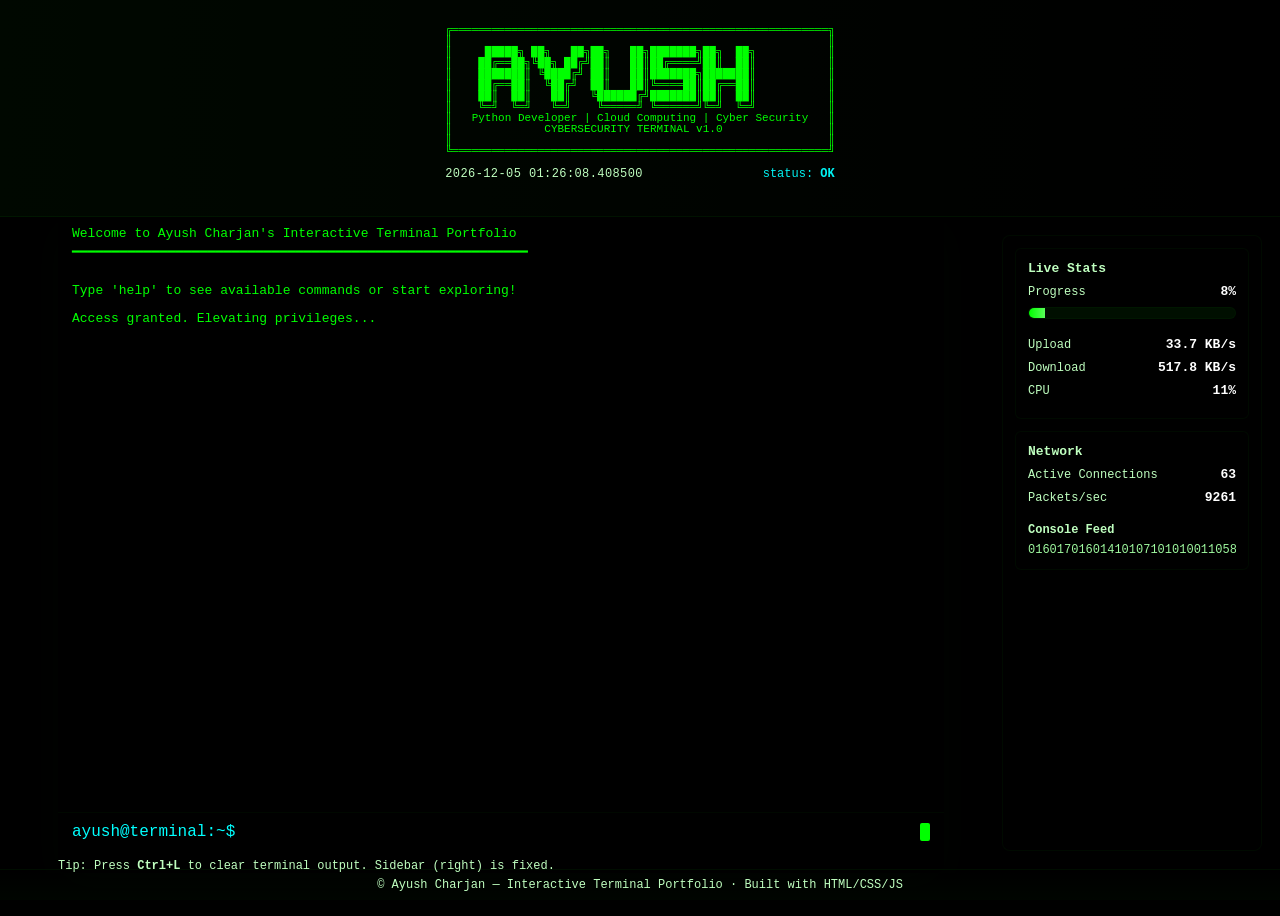
<file: home2.html>
<!DOCTYPE html>
<html lang="en">
<head>
<meta charset="utf-8" />
<meta name="viewport" content="width=device-width,initial-scale=1" />
<title>Ayush Charjan — Terminal (Header fixed, Terminal fills to Footer)</title>
<style>
  :root{
    --bg:#000;
    --green:#0f0;
    --teal:#00ffff;
    --container-width:1200px;
    --sidebar-width:260px;
    --gutter:18px;
  }
  *{box-sizing:border-box;margin:0;padding:0;font-family:"Courier New",monospace}
  html,body{height:100%;background:var(--bg);color:var(--green);overflow:hidden}

  /* ----- Fixed header ----- */
  .top-header{
    position:fixed;
    top:0;
    left:0;
    right:0;
    z-index:200;
    background:linear-gradient(90deg, rgba(0,255,0,0.03), transparent);
    border-bottom:1px solid rgba(0,255,0,0.06);
    padding:14px calc(var(--gutter) + 6px);
    display:flex;
    flex-direction:column;
    gap:10px;
  }
    .ascii{
        color:var(--green);
        white-space:pre-wrap;
        font-size:11px;
        line-height:1;
        max-width:var(--container-width);
        margin:0 auto;
    }
  .top-row{
    max-width:var(--container-width);
    margin:0 auto;
    display:flex;
    justify-content:space-between;
    align-items:center;
    gap:12px;
  }
  .datetime{font-size:12px;color:#bfffbf;letter-spacing:0.4px;white-space:nowrap}
  .badge{font-size:12px;color:var(--teal);opacity:0.95}

  /* ----- Fixed footer ----- */
  .bottom-footer{
    position:fixed;
    left:0;
    right:0;
    bottom:0;
    z-index:200;
    background:linear-gradient(180deg, rgba(0,0,0,0.0), rgba(0,255,0,0.02));
    border-top:1px solid rgba(0,255,0,0.03);
    padding:8px calc(var(--gutter) + 6px);
    font-size:12px;
    color:#bfffbf;
    display:flex;
    justify-content:center;
    align-items:center;
  }

  /* ----- Page content wrapper (space reserved for sidebar) ----- */
  .page {
    max-width:var(--container-width);
    margin:0 auto;
    padding-left:calc(var(--gutter));
    padding-right:calc(var(--sidebar-width) + var(--gutter) * 2);
    /* top/bottom padding will be set by JS using header/footer heights */
  }

  /* ----- Main box containing terminal ----- */
  .main-wrap {
    margin:0 auto;
    background:rgba(0,0,0,0.6);
    border-radius:8px;
    box-shadow:0 10px 40px rgba(0,255,0,0.02);
    overflow:hidden;
  }

  /* Terminal is a column: content area scrolls, input pinned at bottom of terminal -->
     We'll size the terminal via JS to fit between header and footer */
  .terminal {
    display:flex;
    flex-direction:column;
    height:100%;
    min-height:160px;
    background:rgba(0,0,0,0.45);
    border-radius:6px;
  }

  .terminal .term-content {
    padding:8px 14px; /* tightened padding to reduce top gap */
    overflow:auto; /* only this area scrolls */
    -webkit-overflow-scrolling: touch;
    flex:1 1 auto;
    font-size:13px;
    line-height:1.45;
    color:var(--green);
  }

  .terminal .term-input {
    display:flex;
    gap:10px;
    align-items:center;
    padding:10px 14px;
    border-top:1px solid rgba(0,255,0,0.03);
    background:linear-gradient(180deg, rgba(0,0,0,0.02), rgba(0,0,0,0.06));
    flex:0 0 auto;
  }

  .prompt { color:var(--teal); flex:0 0 auto; white-space:nowrap }
  #command-input { flex:1; background:transparent; border:0; outline:none; color:#fff; font-family:inherit; font-size:15px; caret-color:var(--green) }
  .cursor { width:10px; height:18px; background:var(--green); display:inline-block; animation:blink 1s steps(2,start) infinite; border-radius:2px }
  @keyframes blink { 50% { opacity:0 } }

  .output.header { white-space:pre-wrap; font-size:13px; margin-bottom:10px; color:var(--green) }
  .output { white-space:pre-wrap; margin-bottom:8px }
  .output a { color:var(--teal); text-decoration:underline; cursor:pointer; }
  .output a:hover { color:#fff; }

  /* ----- Fixed right sidebar ----- */
  .sidebar {
    position:fixed;
    right:calc(var(--gutter));
    width:var(--sidebar-width);
    max-width:90vw;
    top:calc(50px); /* will be updated by JS to sit below header */
    height:calc(100vh - 120px); /* updated by JS */
    background:rgba(0,0,0,0.45);
    border:1px solid rgba(0,255,0,0.04);
    padding:12px;
    border-radius:8px;
    overflow:auto;
    z-index:180;
  }
  .card { background:rgba(0,0,0,0.45); padding:12px; border-radius:6px; border:1px solid rgba(0,255,0,0.04); font-size:13px; margin-bottom:12px }
  .card .title { font-size:13px; font-weight:700; margin-bottom:8px; color:#bfffbf }
  .stat-row { display:flex; justify-content:space-between; align-items:center; margin:8px 0 }
  .stat-label { color:#bfffbf; font-size:12px }
  .stat-value { font-weight:700; color:#fff }
  .bar-wrap { background:rgba(0,255,0,0.06); height:12px; border-radius:999px; overflow:hidden; border:1px solid rgba(0,255,0,0.03) }
  .bar-inner { height:100%; width:0%; background:linear-gradient(90deg,var(--green),#5aff5a); transition:width 120ms linear }
  .noise { font-size:12px; color:#9ff99f; white-space:nowrap; overflow:hidden }

  /* small screens: sidebar becomes bottom stacked area and layout becomes scrollable */
  @media (max-width:980px) {
    html,body { overflow:auto; } /* allow whole-page scroll on mobile */
    .sidebar { position:relative; width:100%; right:0; top:auto; height:auto; margin:12px 0 0 0; }
    .page { padding-right:var(--gutter); padding-left:var(--gutter); }
  }

  /* scrollbars */
  .term-content::-webkit-scrollbar, .sidebar::-webkit-scrollbar { width:10px }
  .term-content::-webkit-scrollbar-thumb, .sidebar::-webkit-scrollbar-thumb { background:rgba(0,255,0,0.12); border-radius:6px }

  .hint { font-size:12px; color:#bfffbf; margin-top:8px }

</style>
</head>
<body>
  <!-- ===== Fixed header ===== -->
  <header class="top-header" id="topHeader" role="banner" aria-hidden="false">
    <div class="ascii" aria-hidden="true">
╔═════════════════════════════════════════════════════════╗
║                                                         ║
║     █████╗ ██╗   ██╗██╗   ██╗███████╗██╗  ██╗           ║
║    ██╔══██╗╚██╗ ██╔╝██║   ██║██╔════╝██║  ██║           ║
║    ███████║ ╚████╔╝ ██║   ██║███████╗███████║           ║
║    ██╔══██║  ╚██╔╝  ██║   ██║╚════██║██╔══██║           ║
║    ██║  ██║   ██║   ╚██████╔╝███████║██║  ██║           ║
║    ╚═╝  ╚═╝   ╚═╝    ╚═════╝ ╚══════╝╚═╝  ╚═╝           ║
║   Python Developer | Cloud Computing | Cyber Security   ║
║              CYBERSECURITY TERMINAL v1.0                ║
║                                                         ║
╚═════════════════════════════════════════════════════════╝
    <div class="top-row">
      <div class="datetime" id="live-datetime">Loading time...</div>
      <div class="badge">status: <strong id="status-badge">OK</strong></div>
    </div>
  </header>

  <!-- ===== Page wrapper ===== -->
  <div class="page" id="page">
    <div class="main-wrap" id="mainWrap">
      <!-- Terminal occupies the full height between header & footer (set by JS) -->
      <div class="terminal" id="terminal">
        <div class="term-content" id="termContent" role="region" aria-live="polite">
          <div class="output header">Welcome to Ayush Charjan's Interactive Terminal Portfolio
━━━━━━━━━━━━━━━━━━━━━━━━━━━━━━━━━━━━━━━━━━━━━━━━━━━━━━━━━

Type 'help' to see available commands or start exploring!</div>
          <!-- Employer-friendly message will appear here automatically -->
          <div id="outputContainer"></div>
        </div>

        <!-- Input stays visible at bottom of terminal -->
        <div class="term-input" id="inputArea">
          <span class="prompt">ayush@terminal:~$</span>
          <input id="command-input" autocomplete="off" spellcheck="false" aria-label="terminal input" />
          <span class="cursor" aria-hidden="true"></span>
        </div>
      </div>
      <div class="hint">Tip: Press <strong>Ctrl+L</strong> to clear terminal output. Sidebar (right) is fixed.</div>
    </div>
  </div>

  <!-- ===== Fixed right sidebar ===== -->
  <aside class="sidebar" id="sidebar" aria-label="Live stats and network">
    <div class="card" id="liveCard">
      <div class="title">Live Stats</div>
      <div class="stat-row"><div class="stat-label">Progress</div><div class="stat-value" id="progress-label">0%</div></div>
      <div class="bar-wrap" aria-hidden="true"><div class="bar-inner" id="progress-bar"></div></div>

      <div style="height:10px"></div>

      <div class="stat-row"><div class="stat-label">Upload</div><div class="stat-value" id="upload">0.0 KB/s</div></div>
      <div class="stat-row"><div class="stat-label">Download</div><div class="stat-value" id="download">0.0 KB/s</div></div>
      <div class="stat-row"><div class="stat-label">CPU</div><div class="stat-value" id="cpu">0%</div></div>
    </div>

    <div class="card" id="networkCard">
      <div class="title">Network</div>
      <div class="stat-row"><div class="stat-label">Active Connections</div><div class="stat-value" id="connections">0</div></div>
      <div class="stat-row"><div class="stat-label">Packets/sec</div><div class="stat-value" id="packets">0</div></div>

      <div style="height:10px"></div>
      <div class="title" style="font-size:12px;margin-bottom:6px">Console Feed</div>
      <div class="noise" id="console-feed">initializing...</div>
    </div>
  </aside>

  <!-- ===== Fixed footer ===== -->
  <footer class="bottom-footer" id="bottomFooter" role="contentinfo">
    © Ayush Charjan — Interactive Terminal Portfolio · Built with HTML/CSS/JS
  </footer>

<script>
(function(){
  // DOM refs
  const header = document.getElementById('topHeader');
  const footer = document.getElementById('bottomFooter');
  const page = document.getElementById('page');
  const mainWrap = document.getElementById('mainWrap');
  const terminal = document.getElementById('terminal');
  const termContent = document.getElementById('termContent');
  const sidebar = document.getElementById('sidebar');
  const outputContainer = document.getElementById('outputContainer');

  // set mainWrap/terminal height so that terminal fills from below header to above footer
  function layoutTerminal() {
    const headerH = header.offsetHeight;
    const footerH = footer.offsetHeight;

    // reserve header/footer space by padding the page container
    page.style.paddingTop = headerH + 'px';
    page.style.paddingBottom = footerH + 'px';

    // compute available height between header bottom and footer top
    const extraPadding = 18; // small breathing room
    const available = Math.max(160, window.innerHeight - headerH - footerH - extraPadding);

    // ensure mainWrap sits flush inside page padding
    mainWrap.style.marginTop = '0px';
    mainWrap.style.marginBottom = '12px';

    // set terminal to fill this computed height
    terminal.style.height = available + 'px';

    // position & size sidebar (fixed)
    const gap = 18;
    const sidebarTop = headerH + gap;
    sidebar.style.top = sidebarTop + 'px';
    const sbHeight = Math.max(160, window.innerHeight - sidebarTop - footerH - gap);
    sidebar.style.height = sbHeight + 'px';

    // ensure content visible at top
    termContent.scrollTop = 0;
  }

  window.addEventListener('load', layoutTerminal);
  window.addEventListener('resize', layoutTerminal);
  const ro = new ResizeObserver(layoutTerminal);
  ro.observe(header);
  ro.observe(footer);

  // ----- live datetime with microsecond-ish precision -----
  function formatLiveTime(nowDate, perfNow){
    const yyyy = nowDate.getFullYear().toString().padStart(4,'0');
    const mm = (nowDate.getMonth()+1).toString().padStart(2,'0');
    const dd = nowDate.getDate().toString().padStart(2,'0');
    const hh = nowDate.getHours().toString().padStart(2,'0');
    const min = nowDate.getMinutes().toString().padStart(2,'0');
    const sec = nowDate.getSeconds().toString().padStart(2,'0');
    const ms = nowDate.getMilliseconds().toString().padStart(3,'0');
    const micro = Math.floor((perfNow % 1) * 1000).toString().padStart(3,'0');
    return `${yyyy}-${mm}-${dd} ${hh}:${min}:${sec}.${ms}${micro}`;
  }
  function tickTime(){
    const now = new Date();
    const p = performance.now();
    const live = document.getElementById('live-datetime');
    if(live) live.textContent = formatLiveTime(now, p);
    requestAnimationFrame(tickTime);
  }
  tickTime();

  // ----- fake dynamic sidebar stats -----
  const progressBar = document.getElementById('progress-bar');
  const progressLabel = document.getElementById('progress-label');
  const uploadEl = document.getElementById('upload');
  const downloadEl = document.getElementById('download');
  const cpuEl = document.getElementById('cpu');
  const connEl = document.getElementById('connections');
  const packetsEl = document.getElementById('packets');
  const consoleFeed = document.getElementById('console-feed');
  const statusBadge = document.getElementById('status-badge');

  function rand(min,max){ return Math.random()*(max-min)+min; }
  let p = 0, dir = 1;
  function updateStats(){
    p += dir * (rand(0.2, 1.6));
    if(p >= 100){ p = 100; dir = -1; }
    if(p <= 0){ p = 0; dir = 1; }
    const pRounded = Math.round(p);
    progressBar.style.width = pRounded + '%';
    progressLabel.textContent = pRounded + '%';

    const upload = (rand(5, 500) * (0.2 + p/200)).toFixed(1);
    const download = (rand(10, 1200) * (0.2 + (100-p)/200)).toFixed(1);
    uploadEl.textContent = `${upload} KB/s`;
    downloadEl.textContent = `${download} KB/s`;

    const cpu = Math.round(rand(6, 18) + p/5 + rand(-3,3));
    cpuEl.textContent = (Math.max(1, Math.min(99, cpu))) + '%';

    const connections = Math.floor(rand(12, 120) + p/1.5);
    const packets = Math.floor(rand(200, 20000) + p*120);
    connEl.textContent = connections;
    packetsEl.textContent = packets;

    statusBadge.textContent = (p > 95 && dir === -1) ? 'SYNC' : (p < 5 && dir === 1) ? 'IDLE' : 'OK';

    if(Math.random() < 0.6){
      const noise = Array.from({length: Math.floor(rand(24,72))}, () => Math.random() < 0.6 ? (Math.random()<0.5? '01':'10') : Math.floor(rand(0,9))).join('');
      consoleFeed.textContent = noise;
    } else {
      const events = [
        'auth: token validated',
        'handshake: tls v1.3',
        'probe: 192.168.1.' + Math.floor(rand(2,250)),
        'svc: sshd[1423] alive',
        'firewall: accept ephemeral 443',
        'db: query exec 12ms',
        'ai: model warmed',
        'cache: miss /img/123.png',
        'update: package index sync'
      ];
      consoleFeed.textContent = events[Math.floor(rand(0, events.length))] + '  ·  ' + Math.floor(Date.now()%100000);
    }
  }
  setInterval(updateStats, 120);
  updateStats();

  // ----- terminal behaviour: content area scrolls; input pinned at bottom of terminal -----
  const input = document.getElementById('command-input');

  // small helper to append outputs
  function addOutput(text, isError, allowHTML = false) {
    const div = document.createElement('div');
    div.className = 'output';
    if(isError) div.style.color = '#ff6b6b';
    if(allowHTML) {
      div.innerHTML = text;
    } else {
      div.textContent = text;
    }
    outputContainer.appendChild(div);
    // keep latest visible
    termContent.scrollTop = termContent.scrollHeight;
  }

  function addInputEcho(cmd) {
    const div = document.createElement('div');
    div.className = 'output';
    div.textContent = `ayush@terminal:~$ ${cmd}`;
    outputContainer.appendChild(div);
    termContent.scrollTop = termContent.scrollHeight;
  }

  // ----- core commands object (kept minimal here; you can expand later) -----
  const commands = {
    help: () => `
Available Commands:
━━━━━━━━━━━━━━━━━━━━━━━━━━━━━━━━━━━━━━━━━━━━━━━━
  about              - Display profile information
  education (edu)    - Show educational background
  experience (exp)   - Display work experience
  projects           - List all projects
  skills             - Show technical skills
  resume (urhired)   - View/download resume
  achievements (ach) - Display certifications & achievements
  contact            - Show contact information
  clear              - Clear terminal
  help               - Show this help message
━━━━━━━━━━━━━━━━━━━━━━━━━━━━━━━━━━━━━━━━━━━━━━━━
Type any command to get started!`,

    about: () => `
╔══════════════════════════════════════════════════╗
║              AYUSH CHARJAN                       ║
║         Cybersecurity Specialist                 ║
╚══════════════════════════════════════════════════╝

Ayush Charjan is a committed Cybersecurity Enthusiast and Cloud-driven Engineer
with growing expertise in secure system design, ethical hacking practices, and
AI-assisted defense methodologies. Passionate about modern security challenges,
Ayush blends analytical thinking with hands-on technical problem-solving.

He holds strong foundations in cloud platforms, security automation, network
defense, and vulnerability assessment.
With a Top-3 global rank in the Google Cloud × Hack2Skill
competition, Ayush brings both technical depth and practical adaptability.

Focused on next-gen security engineering, Ayush works across cloud environments,
secure application development, threat analysis, and defensive AI tools, aiming
to build resilient, scalable, and future-ready security solutions`,

    edu: () => `
┌─[ EDUCATION ]─────────────────────────────────────┐
│
│ ▸ B.Tech in Computer Science & Engineering
│   Deogiri Institute of Engineering and Management
│   Studies (DIEMS)
│   Duration: 2022 – 2026
│
│ ▸ HSC (Class 12) - 74.2%
│   Kendriya Vidyalaya Sangathan, CBSE
│   Year: 2022
│
│ ▸ SSC (Class 10) - 77%
│   Kendriya Vidyalaya Sangathan, CBSE
│   Year: 2020
│
└───────────────────────────────────────────────────┘`,

    exp: () => `
┌─[ EXPERIENCE ]────────────────────────────────────┐
│
│ ╔═══════════════════════════════════════════════╗
│ ║ Cybersecurity Intern                          ║
│ ║ Jan 2024 – Mar 2024                           ║
│ ╚═══════════════════════════════════════════════╝
│
│ Responsibilities:
│  ├─ Monitored and analyzed simulated security 
│  │  alerts and incident logs
│  ├─ Assisted in vulnerability assessments and
│  │  penetration testing (basic level)
│  ├─ Participated in risk reporting and 
│  │  documentation
│  └─ Gained exposure to incident response 
│     processes
│
│ Tools Used:
│  → Wireshark  → Nmap  → Burp Suite  → Linux
│
└───────────────────────────────────────────────────┘`,
    urhired: () => `
┌─[ RESUME ]───────────────────────────────────────┐
│ You can view and download my resume from the link below:
│ 
└───────────────────────────────────────────────────┘`,  
    projects: () => `
┌─[ PROJECTS ]──────────────────────────────────────┐
│
│ ┏━━━━━━━━━━━━━━━━━━━━━━━━━━━━━━━━━━━━━━━━━━━━━┓
│ ┃ 1. Android Malware Detector                  ┃
│ ┗━━━━━━━━━━━━━━━━━━━━━━━━━━━━━━━━━━━━━━━━━━━━━┛
│   Machine learning-based system to detect 
│   malicious Android apps by analyzing permissions,
│   intents, and behaviors.
│   
│   Stack: Python | Scikit-learn | Androguard
│
│ ┏━━━━━━━━━━━━━━━━━━━━━━━━━━━━━━━━━━━━━━━━━━━━━┓
│ ┃ 2. PrivaCheck                                 ┃
│ ┗━━━━━━━━━━━━━━━━━━━━━━━━━━━━━━━━━━━━━━━━━━━━━┛
│   Privacy and security auditing tool to analyze
│   system configurations, detect vulnerabilities,
│   and generate compliance reports.
│   
│   Stack: Django | Androguard | FastAPI | Python
│
│ ┏━━━━━━━━━━━━━━━━━━━━━━━━━━━━━━━━━━━━━━━━━━━━━┓
│ ┃ 3. Prepmate                                   ┃
│ ┗━━━━━━━━━━━━━━━━━━━━━━━━━━━━━━━━━━━━━━━━━━━━━┛
│   AI-driven interview preparation platform with
│   video conferencing, coding rounds, resume 
│   analysis, and group discussion evaluation.
│   
│   Stack: Django | AI/ML | Python
│
│ ┏━━━━━━━━━━━━━━━━━━━━━━━━━━━━━━━━━━━━━━━━━━━━━┓
│ ┃ 4. melod.ai                                   ┃
│ ┗━━━━━━━━━━━━━━━━━━━━━━━━━━━━━━━━━━━━━━━━━━━━━┛
│   Music taste finder / analysis web app (front-end)
│   - Genre breakdown, mood/energy maps, recommendations.
│   - Stack (in dev): Python + Frontend (HTML/CSS/JS).
│
└───────────────────────────────────────────────────┘`,

    skills: () => `
┌─[ SKILLS & TECHNOLOGIES ]─────────────────────────┐
│
│ ╔═══════════════════════════════════════════════╗
│ ║ CYBERSECURITY                                 ║
│ ╚═══════════════════════════════════════════════╝
│  • SOC Monitoring          • Threat Hunting
│  • Incident Response       • Vulnerability Analysis
│
│ ╔═══════════════════════════════════════════════╗
│ ║ SECURITY TOOLS                                ║
│ ╚═══════════════════════════════════════════════╝
│  • Wireshark    • Burp Suite    • Nmap
│  • Linux        • Androguard
│
│ ╔═══════════════════════════════════════════════╗
│ ║ PROGRAMMING                                   ║
│ ╚══════════════════════════════════════════════╝
│  • Python       • SQL           • C       •Dart
│
│ ╔═══════════════════════════════════════════════╗
│ ║ CLOUD PLATFORMS                               ║
│ ╚═══════════════════════════════════════════════╝
│  • AWS        • Google Cloud   • IBM Cloud
│
│ ╔═══════════════════════════════════════════════╗
│ ║ DEVELOPMENT                                   ║
│ ╚══════════════════════════════════════════════╝
│  • Django       • FastAPI       • Flutter
│  • HTML         • Tailwind CSS
│
└───────────────────────────────────────────────────┘`,

    ach: () => `
┌─[ CERTIFICATIONS & ACHIEVEMENTS ]─────────────────┐
│
│ ╔═══════════════════════════════════════════════╗
│ ║ CERTIFICATIONS                                ║
│ ╚═══════════════════════════════════════════════╝
│  ✓ Applied for CEH (EC-Council)
│  ✓ Coursera: Computer Networking
│
│ ╔════════════════════════════════════════════════╗
│ ║ HACKATHONS & COMPETITIONS                     ║
│ ╚════════════════════════════════════════════════╝
│  🏆Twice Winner - National-Level Hackathon
│  🌍 Top 30 Globally - Google Cloud X Hack2Skill
│     Cybersecurity Quiz
│
│ ╔═══════════════════════════════════════════════╗
│ ║ ACTIVITIES                                    ║
│ ╚═══════════════════════════════════════════════╝
│  🎤 Conducted UI/UX
│  🤾 National-Level Handball Player
│
└───────────────────────────────────────────────────┘`,

    contact: () => ({
      html: true,
      text: `
┌─[ CONTACT INFORMATION ]───────────────────────────┐
│
│  📧 Email:    <a href="mailto:ayushmcharjan@gmail.com" target="_blank">ayushmcharjan@gmail.com</a>
│  📱 Phone:    +91-8275535864
│  💼 LinkedIn: <a href="https://www.linkedin.com/in/ayush-charjan" target="_blank" rel="noopener">https://www.linkedin.com/in/ayush-charjan</a>
│  🐙 GitHub:   <a href="https://github.com/ayush-charjan" target="_blank" rel="noopener">https://github.com/ayush-charjan</a>
│  🏅 Credly:   <a href="https://credly.com/users/ayush-charjan" target="_blank" rel="noopener">https://credly.com/users/ayush-charjan</a>
│
└───────────────────────────────────────────────────┘`
    })
  };

  let history = [], histIdx = -1;
  input.addEventListener('keydown', (e) => {
    if(e.key === 'Enter') {
      const raw = input.value.trim();
      if(!raw) return;
      addInputEcho(raw);
      history.push(raw); histIdx = -1;
      input.value = '';
      const parts = raw.split(/\s+/);
      const cmd = parts[0].toLowerCase();
      const arg = parts.slice(1).join(' ');
      if(cmd === 'clear' || cmd === 'cls') {
        outputContainer.innerHTML = '';
        return;
      }
      if(commands[cmd]) {
        const result = commands[cmd](arg);
        if(typeof result === 'object' && result.html) {
          addOutput(result.text, false, true);
        } else {
          addOutput(result);
        }
      } else {
        addOutput(`Command not found: ${cmd}\nType 'help' for available commands.`, true);
      }
    } else if(e.key === 'ArrowUp') {
      e.preventDefault();
      if(history.length) {
        if(histIdx === -1) histIdx = history.length - 1;
        else histIdx = Math.max(0, histIdx - 1);
        input.value = history[histIdx] ?? '';
      }
    } else if(e.key === 'ArrowDown') {
      e.preventDefault();
      if(histIdx !== -1) {
        histIdx++;
        if(histIdx >= history.length) { histIdx = -1; input.value = ''; }
        else input.value = history[histIdx] ?? '';
      }
    } else if(e.ctrlKey && (e.key === 'l' || e.key === 'L')) {
      e.preventDefault();
      outputContainer.innerHTML = '';
    }
  });

  // focus input when clicking anywhere on main-wrap
  document.querySelector('.main-wrap').addEventListener('click', () => input.focus());
  input.focus();

  // run layout once to size terminal properly
  layoutTerminal();

  // ----- Automatically show recruiter/employer friendly message (animated) -----
  function runEmployerIntroSequence() {
    // Sequence lines — tweak wording here if you want
    const seq = [
      "Access granted. Elevating privileges...",
      "Welcome, Ayush. Ready to build the future?",
      "",
      "If you're here, it means you're interested in Ayush's work.",
      "Go check out the~ sections for skills, experience, and projects.",
      "Welcome aboard — explore and reach out if you see a fit."
    ];

    // small staged animation for more lively feel
    let idx = 0;
    const iv = setInterval(() => {
      if(idx >= seq.length) { clearInterval(iv); return; }
      addOutput(seq[idx]);
      idx++;
    }, 380);
  }

  // Show the recruiter message a short time after load so it doesn't clash with header text
  window.addEventListener('load', () => {
    setTimeout(runEmployerIntroSequence, 550);
  });

})();
</script>
</body>
</html>
</file>
<file: index.css>
:root {
  --bg: #0a0a0a;
  --green: #33ff33;
  --green-dim: #1a991a;
  --green-glow: rgba(51, 255, 51, 0.4);
  --teal: #00ffff;
  --amber: #ffb000;
  --red: #ff4444;
  --container-width: 1200px;
  --sidebar-width: 280px;
  --gutter: 18px;
}

@font-face {
  font-family: 'JetBrains Mono';
  src: local('JetBrains Mono'), local('Fira Code'), local('Cascadia Code');
}

* {
  box-sizing: border-box;
  margin: 0;
  padding: 0;
}

html, body {
  height: 100%;
  background: var(--bg);
  color: var(--green);
  overflow: hidden;
  font-family: 'JetBrains Mono', 'Fira Code', 'Cascadia Code', 'Courier New', monospace;
}

/* === CRT EFFECTS === */
body::before {
  content: "";
  position: fixed;
  top: 0;
  left: 0;
  width: 100%;
  height: 100%;
  background: repeating-linear-gradient(
    0deg,
    transparent,
    transparent 2px,
    rgba(0, 0, 0, 0.12) 2px,
    rgba(0, 0, 0, 0.12) 4px
  );
  pointer-events: none;
  z-index: 1000;
}

body::after {
  content: "";
  position: fixed;
  top: 0;
  left: 0;
  width: 100%;
  height: 100%;
  background: radial-gradient(ellipse at center, transparent 0%, rgba(0, 0, 0, 0.35) 100%);
  pointer-events: none;
  z-index: 999;
}

@keyframes flicker {
  0%, 100% { opacity: 1; }
  92% { opacity: 1; }
  93% { opacity: 0.85; }
  94% { opacity: 1; }
}

.crt-active {
  animation: flicker 6s infinite;
}

/* === BOOT SCREEN === */
.boot-screen {
  position: fixed;
  inset: 0;
  background: #000;
  z-index: 10000;
  display: flex;
  flex-direction: column;
  justify-content: center;
  align-items: center;
  padding: 40px;
  transition: opacity 0.6s ease-out, visibility 0.6s;
}

.boot-screen.hidden {
  opacity: 0;
  visibility: hidden;
}

.boot-text {
  color: var(--green);
  font-size: 13px;
  line-height: 1.7;
  white-space: pre-wrap;
  text-shadow: 0 0 8px var(--green-glow);
  max-width: 650px;
  width: 100%;
}

.boot-cursor {
  display: inline-block;
  width: 9px;
  height: 16px;
  background: var(--green);
  animation: blink-cursor 0.7s steps(1) infinite;
  vertical-align: middle;
  margin-left: 2px;
  box-shadow: 0 0 6px var(--green);
}

@keyframes blink-cursor {
  0%, 50% { opacity: 1; }
  51%, 100% { opacity: 0; }
}

/* === UTILITIES === */
.sr-only {
  position: absolute;
  width: 1px;
  height: 1px;
  padding: 0;
  margin: -1px;
  overflow: hidden;
  clip: rect(0, 0, 0, 0);
  white-space: nowrap;
  border: 0;
}

.glow {
  text-shadow: 0 0 2px var(--green), 0 0 6px var(--green-glow), 0 0 12px var(--green-glow);
}

/* === HEADER === */
.top-header {
  position: fixed;
  top: 0;
  left: 0;
  right: 0;
  z-index: 200;
  background: linear-gradient(180deg, rgba(10, 10, 10, 0.97), rgba(10, 10, 10, 0.9));
  border-bottom: 1px solid rgba(51, 255, 51, 0.12);
  padding: 10px calc(var(--gutter) + 4px);
  display: flex;
  flex-direction: column;
  gap: 6px;
  backdrop-filter: blur(6px);
}

.ascii {
  color: var(--green);
  white-space: pre;
  font-size: 8px;
  line-height: 1.15;
  max-width: var(--container-width);
  margin: 0 auto;
  text-shadow: 0 0 10px var(--green-glow);
  letter-spacing: -0.3px;
}

.top-row {
  max-width: var(--container-width);
  margin: 0 auto;
  display: flex;
  justify-content: space-between;
  align-items: center;
  gap: 12px;
  width: 100%;
}

.datetime {
  font-size: 10px;
  color: var(--green-dim);
  letter-spacing: 0.6px;
  font-variant-numeric: tabular-nums;
}

.badge {
  font-size: 10px;
  color: var(--teal);
  display: flex;
  align-items: center;
  gap: 6px;
}

.status-dot {
  width: 7px;
  height: 7px;
  border-radius: 50%;
  background: var(--green);
  box-shadow: 0 0 8px var(--green);
  animation: pulse-dot 2s ease-in-out infinite;
}

@keyframes pulse-dot {
  0%, 100% { opacity: 1; transform: scale(1); }
  50% { opacity: 0.5; transform: scale(0.85); }
}

/* === FOOTER === */
.bottom-footer {
  position: fixed;
  left: 0;
  right: 0;
  bottom: 0;
  z-index: 200;
  background: linear-gradient(0deg, rgba(10, 10, 10, 0.97), rgba(10, 10, 10, 0.9));
  border-top: 1px solid rgba(51, 255, 51, 0.08);
  padding: 5px calc(var(--gutter) + 4px);
  font-size: 10px;
  color: var(--green-dim);
  display: flex;
  justify-content: space-between;
  align-items: center;
  backdrop-filter: blur(6px);
}

.footer-shortcuts {
  display: flex;
  gap: 14px;
}

.footer-shortcuts span {
  opacity: 0.6;
}

.footer-shortcuts kbd {
  background: rgba(51, 255, 51, 0.08);
  border: 1px solid rgba(51, 255, 51, 0.15);
  border-radius: 3px;
  padding: 1px 5px;
  font-family: inherit;
  font-size: 9px;
  margin-right: 3px;
}

/* === PAGE LAYOUT === */
.page {
  max-width: var(--container-width);
  margin: 0 auto;
  padding-left: var(--gutter);
  padding-right: calc(var(--sidebar-width) + var(--gutter) * 2);
}

.main-wrap {
  background: rgba(0, 0, 0, 0.45);
  border-radius: 6px;
  border: 1px solid rgba(51, 255, 51, 0.06);
  box-shadow: 0 0 40px rgba(0, 0, 0, 0.5), inset 0 0 80px rgba(0, 0, 0, 0.3);
  overflow: hidden;
}

/* === TERMINAL === */
.terminal {
  display: flex;
  flex-direction: column;
  height: 100%;
  min-height: 160px;
}

.term-content {
  padding: 12px 16px;
  overflow-y: auto;
  overflow-x: hidden;
  flex: 1 1 auto;
  font-size: 12px;
  line-height: 1.55;
  color: var(--green);
  scroll-behavior: smooth;
}

.term-input-wrap {
  position: relative;
}

.term-input {
  display: flex;
  gap: 8px;
  align-items: center;
  padding: 10px 16px;
  border-top: 1px solid rgba(51, 255, 51, 0.06);
  background: rgba(0, 0, 0, 0.25);
}

.prompt {
  flex: 0 0 auto;
  white-space: nowrap;
  font-size: 12px;
}

.prompt .user { color: var(--green); }
.prompt .at { color: var(--green-dim); }
.prompt .host { color: var(--teal); text-shadow: 0 0 4px rgba(0, 255, 255, 0.3); }
.prompt .colon { color: var(--green-dim); }
.prompt .path { color: #9999ff; }
.prompt .symbol { color: var(--green); }

#command-input {
  flex: 1;
  background: transparent;
  border: 0;
  outline: none;
  color: #fff;
  font-family: inherit;
  font-size: 13px;
  caret-color: var(--green);
}

.cursor {
  width: 8px;
  height: 15px;
  background: var(--green);
  display: inline-block;
  animation: blink-cursor 1s steps(1) infinite;
  border-radius: 1px;
  box-shadow: 0 0 6px var(--green);
}

#command-input:focus + .cursor { display: none; }

/* === OUTPUT === */
.output {
  white-space: pre-wrap;
  margin-bottom: 5px;
  word-wrap: break-word;
}

.output.header {
  margin-bottom: 10px;
  text-shadow: 0 0 6px var(--green-glow);
}

.output a {
  color: var(--teal);
  text-decoration: none;
  border-bottom: 1px dashed rgba(0, 255, 255, 0.4);
  transition: all 0.15s;
}

.output a:hover {
  color: #fff;
  text-shadow: 0 0 8px var(--teal);
  border-bottom-color: transparent;
}

.output.cmd-echo {
  color: var(--green-dim);
  margin-bottom: 3px;
}

.output.error { color: var(--red); }
.output.success { color: var(--green); }
.output.info { color: var(--teal); }
.output.warning { color: var(--amber); }

/* Typing animation */
.typing-line {
  overflow: hidden;
  border-right: 2px solid var(--green);
  white-space: nowrap;
  animation: typing-cursor 0.7s steps(1) infinite;
}

@keyframes typing-cursor {
  0%, 50% { border-color: var(--green); }
  51%, 100% { border-color: transparent; }
}

/* === AUTOCOMPLETE === */
.autocomplete {
  position: absolute;
  bottom: 100%;
  left: 0;
  right: 0;
  background: rgba(5, 5, 5, 0.97);
  border: 1px solid rgba(51, 255, 51, 0.12);
  border-bottom: none;
  border-radius: 4px 4px 0 0;
  max-height: 160px;
  overflow-y: auto;
  display: none;
  z-index: 100;
}

.autocomplete.show { display: block; }

.autocomplete-item {
  padding: 7px 14px;
  cursor: pointer;
  font-size: 11px;
  color: var(--green-dim);
  display: flex;
  justify-content: space-between;
  border-bottom: 1px solid rgba(51, 255, 51, 0.04);
}

.autocomplete-item:last-child { border-bottom: none; }

.autocomplete-item:hover,
.autocomplete-item.selected {
  background: rgba(51, 255, 51, 0.08);
  color: var(--green);
}

.autocomplete-item .cmd { font-weight: 600; }
.autocomplete-item .desc { color: rgba(51, 255, 51, 0.35); font-size: 10px; }

/* === SIDEBAR === */
.sidebar {
  position: fixed;
  right: var(--gutter);
  width: var(--sidebar-width);
  max-width: 90vw;
  top: 50px;
  height: calc(100vh - 120px);
  background: rgba(0, 0, 0, 0.45);
  border: 1px solid rgba(51, 255, 51, 0.06);
  padding: 14px;
  border-radius: 6px;
  overflow: auto;
  z-index: 180;
  box-shadow: 0 0 40px rgba(0, 0, 0, 0.4);
}

.card {
  background: rgba(0, 0, 0, 0.35);
  padding: 14px;
  border-radius: 5px;
  border: 1px solid rgba(51, 255, 51, 0.04);
  font-size: 11px;
  margin-bottom: 14px;
}

.card .title {
  font-size: 10px;
  font-weight: 600;
  margin-bottom: 10px;
  color: var(--teal);
  text-transform: uppercase;
  letter-spacing: 1.2px;
}

.stat-row {
  display: flex;
  justify-content: space-between;
  align-items: center;
  margin: 5px 0;
}

.stat-label {
  color: var(--green-dim);
  font-size: 10px;
}

.stat-value {
  font-weight: 600;
  color: var(--green);
  font-variant-numeric: tabular-nums;
  text-shadow: 0 0 4px var(--green-glow);
}

.bar-wrap {
  background: rgba(51, 255, 51, 0.06);
  height: 6px;
  border-radius: 3px;
  overflow: hidden;
  margin-top: 5px;
}

.bar-inner {
  height: 100%;
  width: 0%;
  background: linear-gradient(90deg, var(--green-dim), var(--green));
  transition: width 350ms ease-out;
  box-shadow: 0 0 6px var(--green-glow);
}

.noise {
  font-size: 9px;
  color: var(--green-dim);
  white-space: nowrap;
  overflow: hidden;
  opacity: 0.65;
  letter-spacing: 0.4px;
}

/* === MATRIX CANVAS === */
#matrix-canvas {
  position: fixed;
  inset: 0;
  z-index: 99999;
  pointer-events: none;
  opacity: 0;
  transition: opacity 0.3s;
  background: #000;
}

#matrix-canvas.active {
  opacity: 1;
  pointer-events: auto;
}

/* === SCROLLBARS === */
.term-content::-webkit-scrollbar,
.sidebar::-webkit-scrollbar {
  width: 6px;
}

.term-content::-webkit-scrollbar-track,
.sidebar::-webkit-scrollbar-track {
  background: transparent;
}

.term-content::-webkit-scrollbar-thumb,
.sidebar::-webkit-scrollbar-thumb {
  background: rgba(51, 255, 51, 0.12);
  border-radius: 3px;
}

.term-content::-webkit-scrollbar-thumb:hover,
.sidebar::-webkit-scrollbar-thumb:hover {
  background: rgba(51, 255, 51, 0.22);
}

.hint {
  font-size: 10px;
  color: var(--green-dim);
  margin-top: 6px;
  padding: 5px 10px;
  background: rgba(51, 255, 51, 0.02);
  border-radius: 3px;
  border-left: 2px solid rgba(51, 255, 51, 0.15);
}

/* === NEOFETCH === */
.neofetch-wrap {
  display: flex;
  gap: 20px;
  align-items: flex-start;
}

.neofetch-logo {
  color: var(--teal);
  font-size: 8px;
  line-height: 1.1;
  white-space: pre;
  text-shadow: 0 0 8px rgba(0, 255, 255, 0.25);
  flex-shrink: 0;
}

.neofetch-info {
  font-size: 11px;
  line-height: 1.5;
}

.neofetch-info .label { color: var(--teal); font-weight: 600; }
.neofetch-info .value { color: var(--green); }

.neofetch-colors {
  display: flex;
  gap: 3px;
  margin-top: 6px;
}

.neofetch-colors span {
  width: 16px;
  height: 10px;
  display: inline-block;
  border-radius: 2px;
}

/* === SMOOTH ANIMATIONS === */
* {
  scroll-behavior: smooth;
}

.output {
  animation: fadeIn 0.15s ease-out;
}

@keyframes fadeIn {
  from { opacity: 0; transform: translateY(4px); }
  to { opacity: 1; transform: translateY(0); }
}

/* === SELECTION STYLING === */
::selection {
  background: rgba(51, 255, 51, 0.3);
  color: #fff;
}

/* === LINK HOVER GLOW EFFECT === */
.output a {
  position: relative;
  transition: all 0.2s ease;
}

.output a:hover {
  color: #fff;
  text-shadow: 0 0 12px var(--teal), 0 0 20px rgba(0, 255, 255, 0.3);
}

/* === RESPONSIVE === */
@media (max-width: 1024px) {
  .sidebar {
    position: relative;
    width: 100%;
    right: 0;
    top: auto;
    height: auto;
    margin: 14px 0 0 0;
  }

  .page {
    padding-right: var(--gutter);
    padding-left: var(--gutter);
  }

  html, body { overflow: auto; }
}

@media (max-width: 600px) {
  .ascii { font-size: 5px; }
  .top-header { padding: 6px 10px; }
  .term-content { font-size: 11px; padding: 10px 12px; }
  #command-input { font-size: 12px; }
  .footer-shortcuts { display: none; }
}

/* === REDUCED MOTION === */
@media (prefers-reduced-motion: reduce) {
  .cursor, .boot-cursor, .bar-inner, .status-dot { animation: none; }
  .crt-active { animation: none; }
  body::before { display: none; }
  .typing-line { animation: none; border-right: none; }
}
</file>
